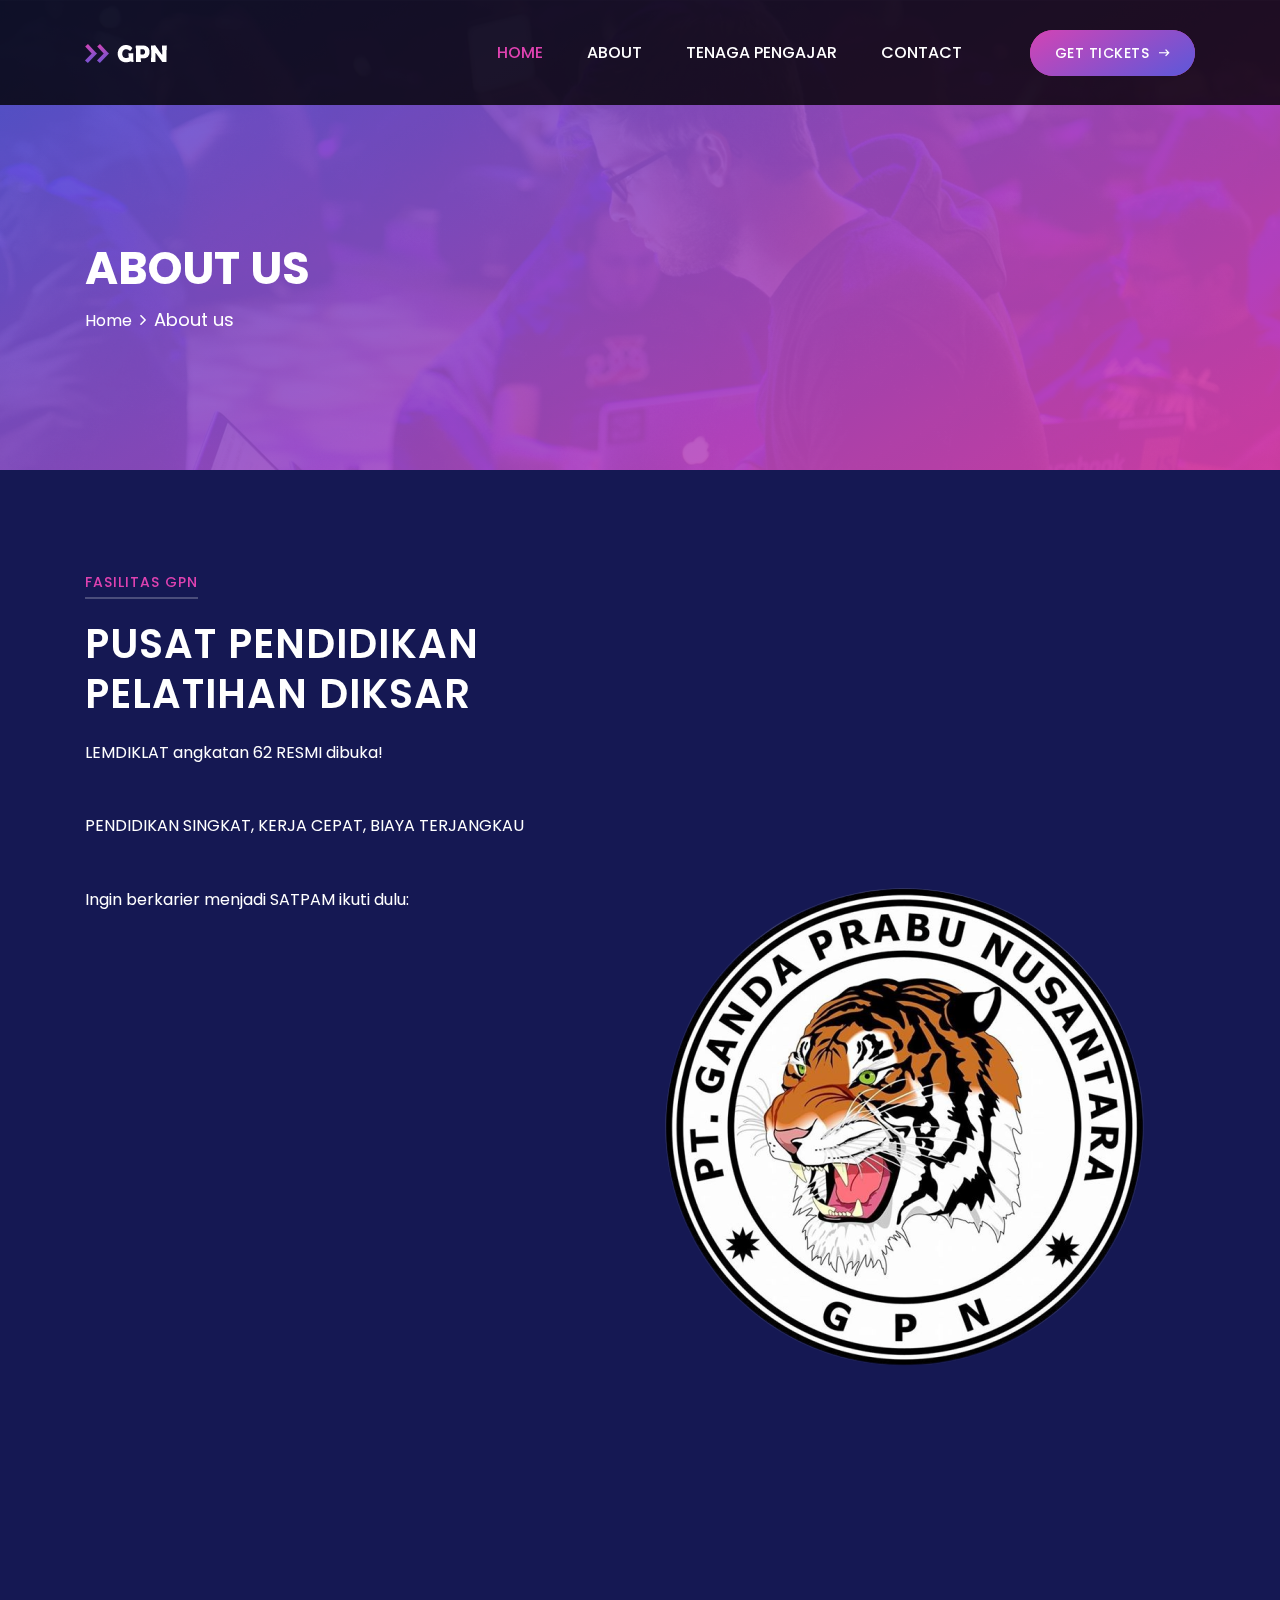
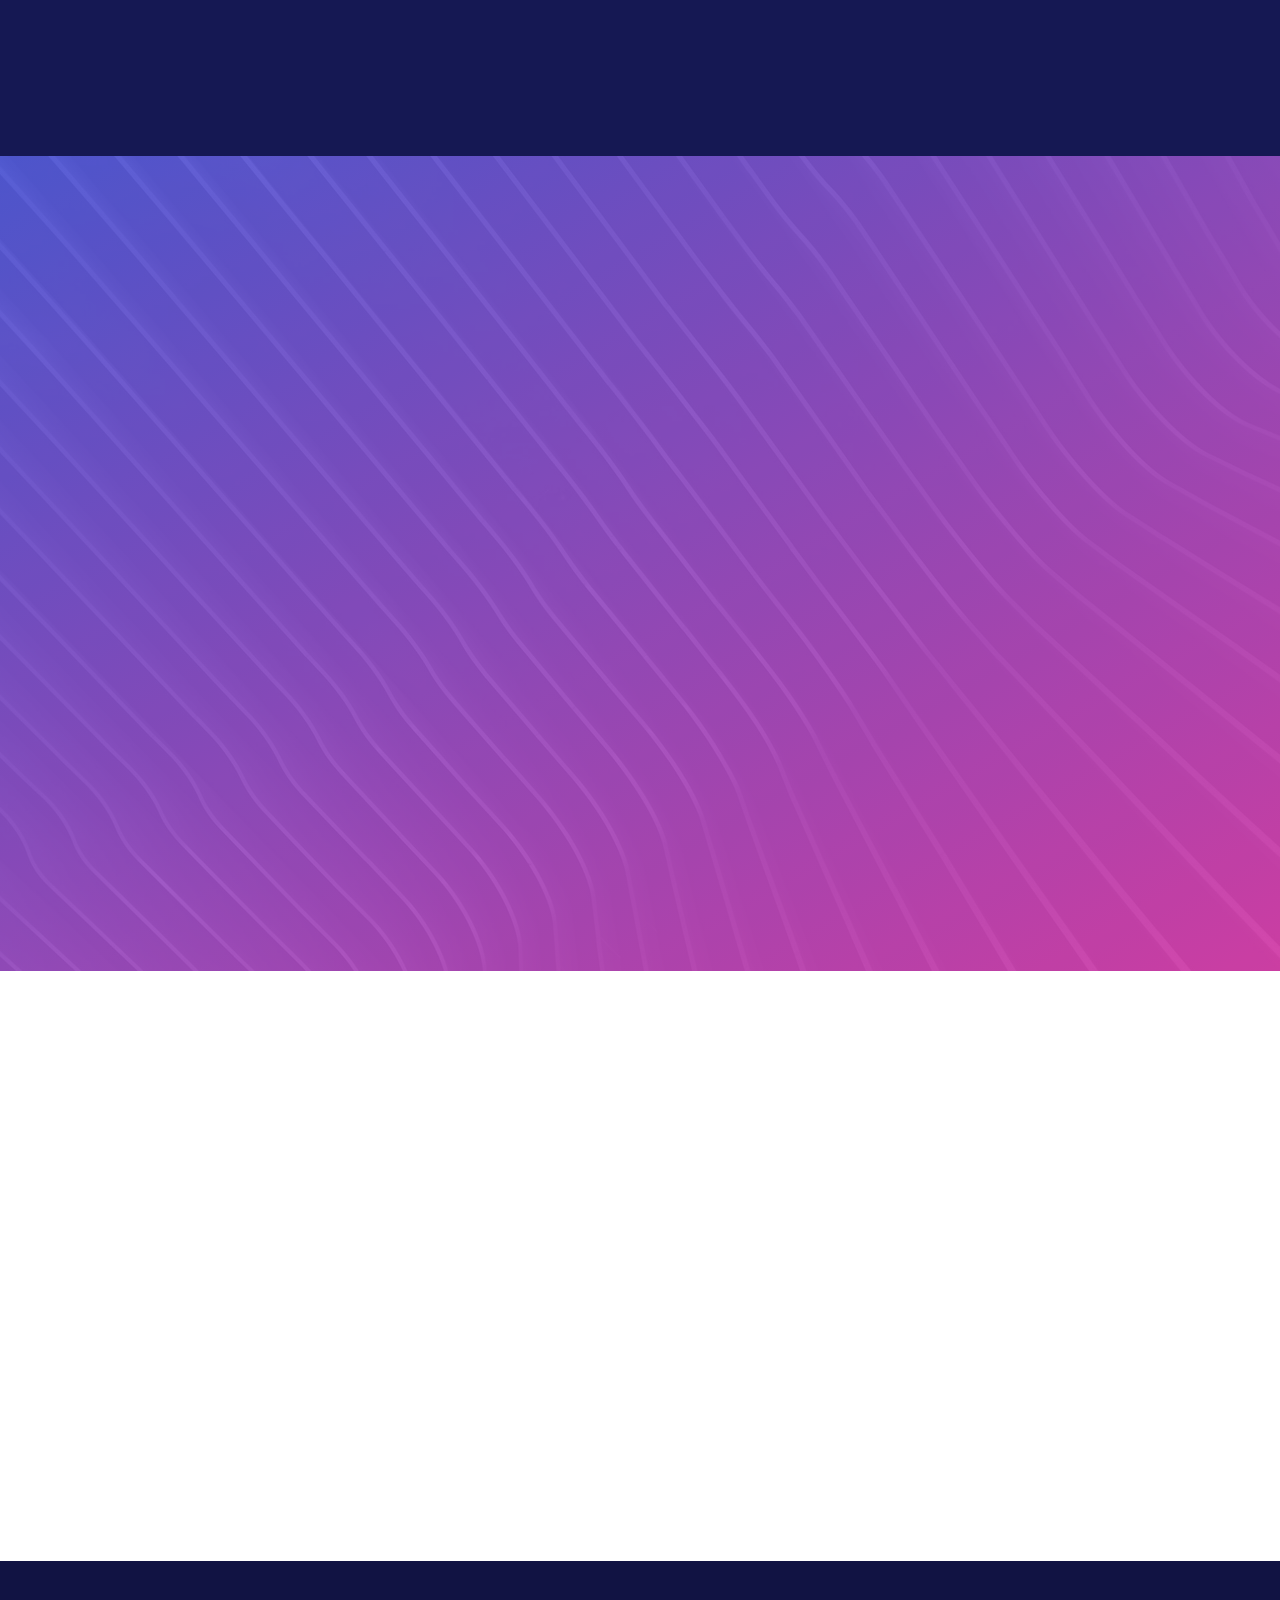
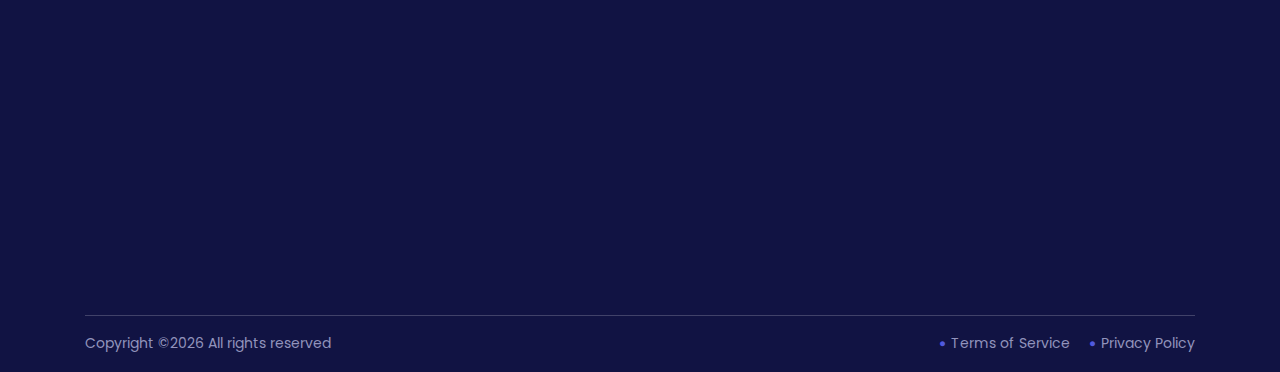
<file: about.html>
<!DOCTYPE html>
<html lang="en">

<head>
    <meta charset="UTF-8">
    <meta name="description" content="">
    <meta http-equiv="X-UA-Compatible" content="IE=edge">
    <meta name="viewport" content="width=device-width, initial-scale=1, shrink-to-fit=no">

    <!-- Title -->
    <title>PT. GANDA PRABU NUSANTARA </title>

    <!-- Favicon -->
    <link rel="icon" href="./img/core-img/favicon.png">

    <!-- Stylesheet -->
    <link rel="stylesheet" href="style.css">

</head>

<body>
    <!-- Preloader -->
    <div id="preloader">
        <div class="loader"></div>
    </div>
    <!-- /Preloader -->

    <!-- Header Area Start -->
    <header class="header-area">
        <div class="classy-nav-container breakpoint-off">
            <div class="container">
                <!-- Classy Menu -->
                <nav class="classy-navbar justify-content-between" id="conferNav">

                    <!-- Logo -->
                    <a class="nav-brand" href="./index.html"><img src="./img/core-img/logo.png" alt=""></a>

                    <!-- Navbar Toggler -->
                    <div class="classy-navbar-toggler">
                        <span class="navbarToggler"><span></span><span></span><span></span></span>
                    </div>

                    <!-- Menu -->
                    <div class="classy-menu">
                        <!-- Menu Close Button -->
                        <div class="classycloseIcon">
                            <div class="cross-wrap"><span class="top"></span><span class="bottom"></span></div>
                        </div>
                        <!-- Nav Start -->
                        <div class="classynav">
                            <ul id="nav">
                                <li class="active"><a href="index.html">Home</a></li>
                                <li><a href="about.html">About</a>
                                </li>
                                <li><a href="speakers.html">Tenaga Pengajar</a></li>
                                <li><a href="contact.html">Contact</a></li>
                            </ul>

                            <!-- Get Tickets Button -->
                            <a href="#" class="btn confer-btn mt-3 mt-lg-0 ml-3 ml-lg-5">Get Tickets <i class="zmdi zmdi-long-arrow-right"></i></a>
                        </div>
                        <!-- Nav End -->
                    </div>
                </nav>
            </div>
        </div>
    </header>
    <!-- Header Area End -->

    <!-- Breadcrumb Area Start -->
    <section class="breadcrumb-area bg-img bg-gradient-overlay jarallax" style="background-image: url(img/bg-img/27.jpg);">
        <div class="container h-100">
            <div class="row h-100 align-items-center">
                <div class="col-12">
                    <div class="breadcrumb-content">
                        <h2 class="page-title">About Us</h2>
                        <nav aria-label="breadcrumb">
                            <ol class="breadcrumb">
                                <li class="breadcrumb-item"><a href="index.html">Home</a></li>
                                <li class="breadcrumb-item active" aria-current="page">About us</li>
                            </ol>
                        </nav>
                    </div>
                </div>
            </div>
        </div>
    </section>
    <!-- Breadcrumb Area End -->

    <!-- What We offer Area Start -->

    <!-- What We offer Area End -->

    <!-- About Us And Countdown Area Start -->
    <section class="about-us-countdown-area section-padding-100-0" id="about">
        <div class="container">
            <div class="row align-items-center">
                <!-- About Content -->
                <div class="col-12 col-md-6">
                    <div class="about-content-text mb-80">
                        <h6 class="wow fadeInUp" data-wow-delay="300ms">Fasilitas GPN</h6>
                        <h3 class="wow fadeInUp" data-wow-delay="300ms">PUSAT PENDIDIKAN PELATIHAN DIKSAR</h3>
                        <p class="wow fadeInUp" data-wow-delay="300ms">LEMDIKLAT angkatan 62 RESMI dibuka!<br><br>
                        <p class="wow fadeInUp" data-wow-delay="300ms">PENDIDIKAN SINGKAT, KERJA CEPAT, BIAYA TERJANGKAU<br><br>    
                        <p class="wow fadeInUp" data-wow-delay="300ms">Ingin berkarier menjadi SATPAM ikuti dulu:<br>
                        <p class="wow fadeInUp" data-wow-delay="300ms">DIKSAR SATPAM GADA PRATAMA Tahun 2019<br><br>     
                       
                  1. Pelatihan selama 21 hari<br>
                  2. Makan 3x sehari selama Pendidikan<br>
                  3. Kamar penginapan<br>
                  4. Fasilitas kesehatan<br>           
                  5. Ijazah / Sertifikat Resmi dari POLDA RIAU<br>           
                  6. Kartu Tanda Anggota (KTA) Resmi dari POLDA RIAU<br>           
                  7. Transkip nilai<br>           
                  8. Wing Gada Pratama<br>           
                  9. Pakaian PDL 1 stel lengkap dengan peralatan<br>           
                            
                  
                  Persyaratan<br><br>
                  
                  1. Fotocopy KTP (Resi Pengurusan KTP) atau KK<br>
                  2. Fotocopy Ijazah Terakhir (minimal SMP)<br>
                  3. Minimal Tinggi 165 cm / Perempuan 155 cm<br><br>
                            
                  DIBANTU PENEMPATAN KERJA. ASAL SIAP DITEMPATKAN DIMANA SAJA <br><br>
                        
                  Jadilah Security yang Profesional, Handal dan memiliki Sertifikat & KTA <br></p>       
                        
                        <a href="https://wasap.at/Yc6HTP" class="btn confer-btn mt-50 wow fadeInUp" data-wow-delay="300ms">HUBUNGI KAMI <i class="zmdi zmdi-long-arrow-right"></i></a>
                    </div>
                </div>

                <!-- About Thumb -->
                <div class="col-12 col-md-6">
                    <div class="about-thumb mb-80 wow fadeInUp" data-wow-delay="300ms">
                        <img src="img/bg-img/2.png" alt="">
                    </div>
                </div>
            </div>
        </div>


    </section>
    <!-- About Us And Countdown Area End -->

    <!-- Our Speakings Area Start -->
    <section class="our-speaker-area bg-img bg-gradient-overlay section-padding-100-60" style="background-image: url(img/bg-img/3.jpg);">
        <div class="container">
            <div class="row">
                <!-- Heading -->
                <div class="col-12">
                    <div class="section-heading text-center wow fadeInUp" data-wow-delay="300ms">
                        <p>Review</p>
                        <h4>TENAGA PENGAJAR</h4>
                    </div>
                </div>
            </div>

            <div class="row">
                <!-- Single Speaker Area -->
                <div class="col-12 col-md-6 col-lg-4">
                    <div class="single-speaker-area bg-gradient-overlay-2 wow fadeInUp" data-wow-delay="300ms">
                        <!-- Thumb -->
                        <div class="speaker-single-thumb">
                            <img src="img/4.jpg" alt="">
                        </div>
                        <!-- Social Info -->
                        
                        <!-- Info -->
                        <div class="speaker-info">
                            <h5>BINMAS</h5>
                            <p>Polda Riau</p>
                        </div>
                    </div>
                </div>

                <!-- Single Speaker Area -->
                <div class="col-12 col-md-6 col-lg-4">
                    <div class="single-speaker-area bg-gradient-overlay-2 wow fadeInUp" data-wow-delay="300ms">
                        <!-- Thumb -->
                        <div class="speaker-single-thumb">
                            <img src="img/5.jpg" alt="">
                        </div>
                        <!-- Social Info -->
                        
                        <!-- Info -->
                        <div class="speaker-info">
                            <h5>TNI AD</h5>
                            <p>Bimasakti 132</p>
                        </div>
                    </div>
                </div>

                <!-- Single Speaker Area -->
                <div class="col-12 col-md-6 col-lg-4">
                    <div class="single-speaker-area bg-gradient-overlay-2 wow fadeInUp" data-wow-delay="300ms">
                        <!-- Thumb -->
                        <div class="speaker-single-thumb">
                            <img src="img/6.jpg" alt="">
                        </div>
                        <!-- Social Info -->
                        
                        <!-- Info -->
                        <div class="speaker-info">
                             
                        </div>
                    </div>
                </div>



                <div class="col-12">
                    <div class="more-speaker-btn text-center mt-20 mb-40 wow fadeInUp" data-wow-delay="300ms">
                        <a class="btn confer-btn-white" href="#">view all Speaker <i class="zmdi zmdi-long-arrow-right"></i></a>
                    </div>
                </div>
            </div>
        </div>
    </section>
    <!-- Our Speakings Area End -->

    <!-- Our Gallery Area Start -->
    <div class="our-gallery-area section-padding-0-85">
        <div class="container-fluid">
            <div class="row">
                <!-- Single Gallery Thumb -->
                <div class="col-12 col-sm-3">
                    <div class="single-gallery-thumb wow fadeInUp" data-wow-delay="300ms">
                        <img src="img/bg-img/28.jpg" alt="">
                    </div>
                </div>

                <!-- Single Gallery Thumb -->
                <div class="col-12 col-sm-3">
                    <div class="single-gallery-thumb wow fadeInUp" data-wow-delay="300ms">
                        <img src="img/bg-img/29.jpg" alt="">
                    </div>
                </div>

                <!-- Single Gallery Thumb -->
                <div class="col-12 col-sm-6">
                    <div class="single-gallery-thumb wow fadeInUp" data-wow-delay="300ms">
                        <img src="img/bg-img/30.jpg" alt="">
                    </div>
                </div>

                <!-- Single Gallery Thumb -->
                <div class="col-12 col-sm-6">
                    <div class="single-gallery-thumb wow fadeInUp" data-wow-delay="300ms">
                        <img src="img/bg-img/31.jpg" alt="">
                    </div>
                </div>

                <!-- Single Gallery Thumb -->
                <div class="col-12 col-sm-3">
                    <div class="single-gallery-thumb wow fadeInUp" data-wow-delay="300ms">
                        <img src="img/bg-img/32.jpg" alt="">
                    </div>
                </div>

                <!-- Single Gallery Thumb -->
                <div class="col-12 col-sm-3">
                    <div class="single-gallery-thumb wow fadeInUp" data-wow-delay="300ms">
                        <img src="img/bg-img/33.jpg" alt="">
                    </div>
                </div>
            </div>
        </div>
    </div>
    <!-- Our Gallery Area End -->

    <!-- Our Client Area -->

    <!-- Our Client Area -->

    <!-- Footer Area Start -->
    <footer class="footer-area bg-img bg-overlay-2 section-padding-100-0">
        <!-- Main Footer Area -->
        <div class="main-footer-area">
            <div class="container">
                <div class="row">
                    <!-- Single Footer Widget Area -->
                    <div class="col-12 col-sm-6 col-lg-3">
                        <div class="single-footer-widget mb-60 wow fadeInUp" data-wow-delay="300ms">
                            <!-- Footer Logo -->
                            <a href="#" class="footer-logo"><img src="img/core-img/logo.png" alt=""></a>
                            <p>Pusat Diksar Satuan Pengamanan yang tertua, terkece, terpopuler, ter hits di Riau</p>

                            <!-- Social Info -->
                            <div class="social-info">
                                <a href="https://www.facebook.com/izulcool93"><i class="zmdi zmdi-facebook"></i></a>
                                <a href="https://www.instagram.com/zulkiflievolta/?hl=id"><i class="zmdi zmdi-instagram"></i></a>

                            </div>
                        </div>
                    </div>



                    <!-- Single Footer Widget Area -->
                    <div class="col-12 col-sm-6 col-lg-3">
                        <div class="single-footer-widget mb-60 wow fadeInUp" data-wow-delay="300ms">
                            <!-- Widget Title -->
                            <h5 class="widget-title">Workshops</h5>

                            <!-- Footer Nav -->
                            <ul class="footer-nav">
                                <li><a href="#">OSHA Compliance</a></li>
                                <li><a href="#">Microsoft Excel Basics</a></li>
                                <li><a href="#">Forum Speaker Series</a></li>
                                <li><a href="#">Tedx Moscow Conference</a></li>
                            </ul>
                        </div>
                    </div>

                    <!-- Single Footer Widget Area -->

                </div>
            </div>
        </div>

        <!-- Copywrite Area -->
        <div class="container">
            <div class="copywrite-content">
                <div class="row">
                    <!-- Copywrite Text -->
                    <div class="col-12 col-md-6">
                        <div class="copywrite-text">
                            <p><!-- Link back to Colorlib can't be removed. Template is licensed under CC BY 3.0. -->
Copyright &copy;<script>document.write(new Date().getFullYear());</script> All rights reserved
<!-- Link back to Colorlib can't be removed. Template is licensed under CC BY 3.0. --></p>
                        </div>
                    </div>
                    <!-- Footer Menu -->
                    <div class="col-12 col-md-6">
                        <div class="footer-menu">
                            <ul class="nav">
                                <li><a href="#"><i class="zmdi zmdi-circle"></i> Terms of Service</a></li>
                                <li><a href="#"><i class="zmdi zmdi-circle"></i> Privacy Policy</a></li>
                            </ul>
                        </div>
                    </div>
                </div>
            </div>
        </div>
    </footer>
    <!-- Footer Area End -->

    <!-- **** All JS Files ***** -->
    <!-- jQuery 2.2.4 -->
    <script src="js/jquery.min.js"></script>
    <!-- Popper -->
    <script src="js/popper.min.js"></script>
    <!-- Bootstrap -->
    <script src="js/bootstrap.min.js"></script>
    <!-- All Plugins -->
    <script src="js/confer.bundle.js"></script>
    <!-- Active -->
    <script src="js/default-assets/active.js"></script>

</body>

</html>
</file>
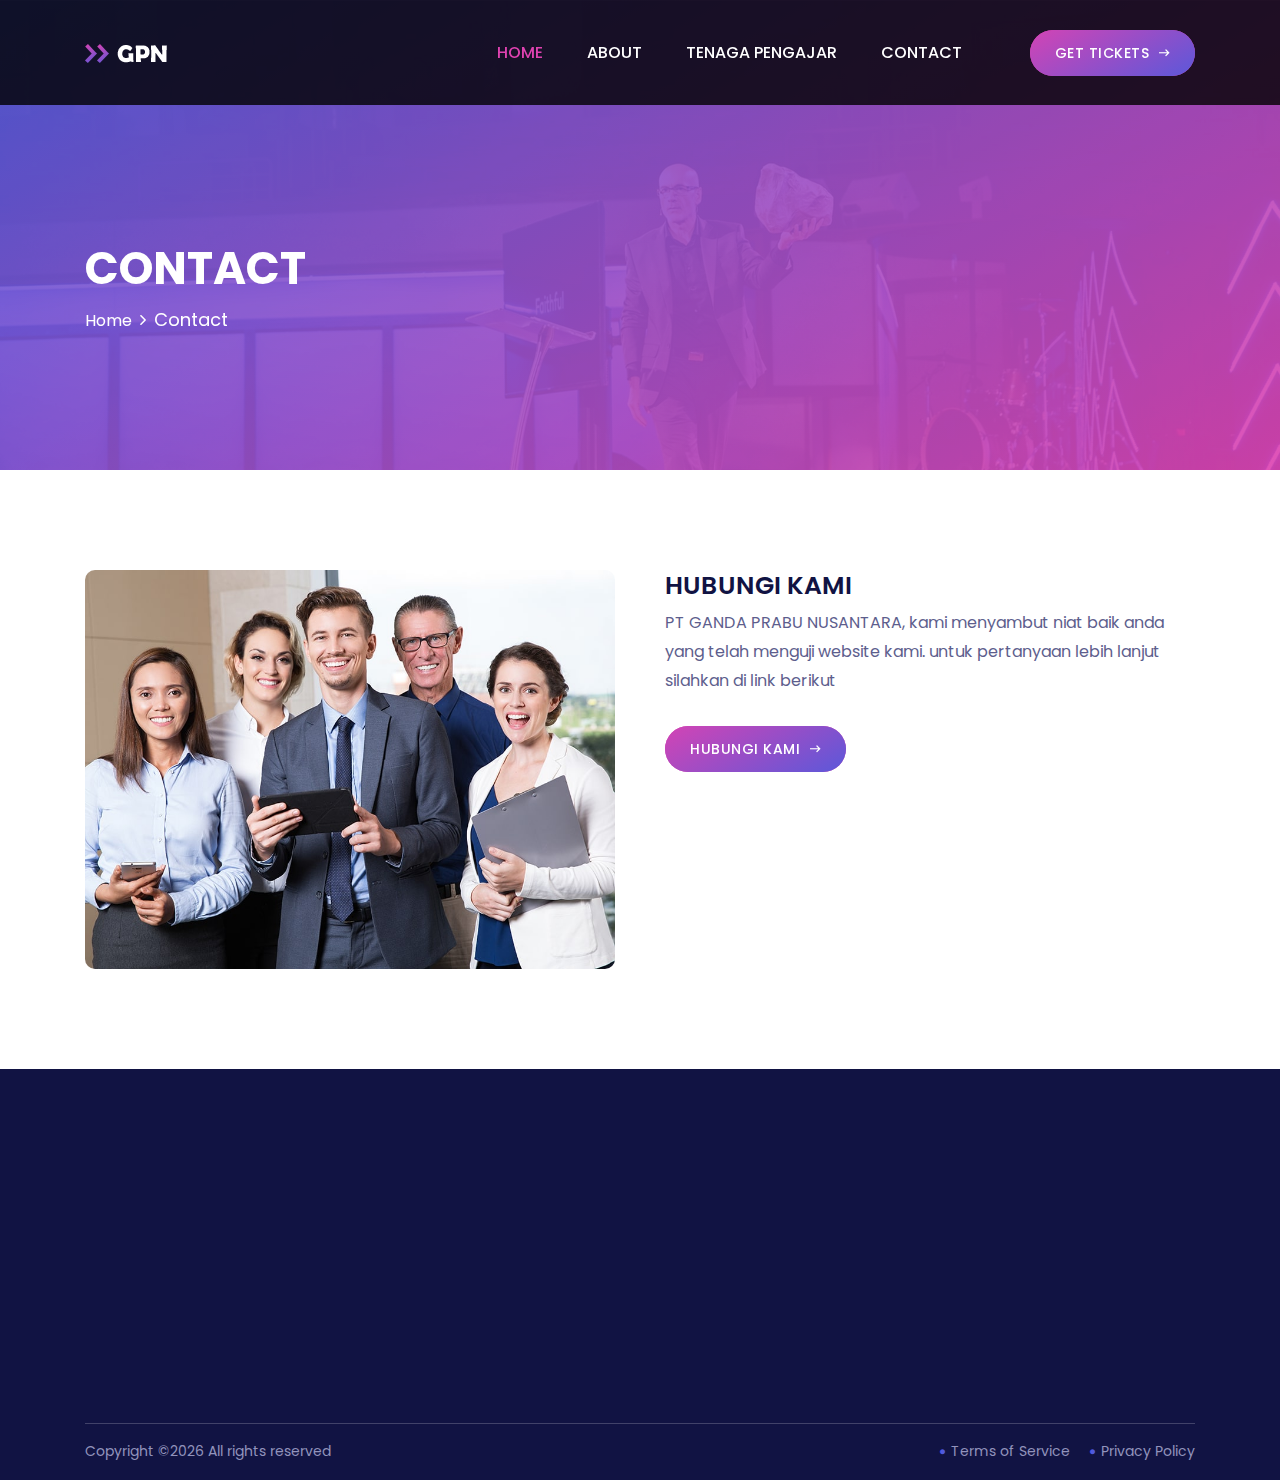
<file: contact.html>
<!DOCTYPE html>
<html lang="en">

<head>
    <meta charset="UTF-8">
    <meta name="description" content="">
    <meta http-equiv="X-UA-Compatible" content="IE=edge">
    <meta name="viewport" content="width=device-width, initial-scale=1, shrink-to-fit=no">

    <!-- Title -->
    <title>PT. GANDA PRABU NUSANTARA </title>

    <!-- Favicon -->
    <link rel="icon" href="./img/core-img/favicon.png">

    <!-- Stylesheet -->
    <link rel="stylesheet" href="style.css">

</head>

<body>
    <!-- Preloader -->
    <div id="preloader">
        <div class="loader"></div>
    </div>
    <!-- /Preloader -->

    <!-- Header Area Start -->
    <header class="header-area">
        <div class="classy-nav-container breakpoint-off">
            <div class="container">
                <!-- Classy Menu -->
                <nav class="classy-navbar justify-content-between" id="conferNav">

                    <!-- Logo -->
                    <a class="nav-brand" href="./index.html"><img src="./img/core-img/logo.png" alt=""></a>

                    <!-- Navbar Toggler -->
                    <div class="classy-navbar-toggler">
                        <span class="navbarToggler"><span></span><span></span><span></span></span>
                    </div>

                    <!-- Menu -->
                    <div class="classy-menu">
                        <!-- Menu Close Button -->
                        <div class="classycloseIcon">
                            <div class="cross-wrap"><span class="top"></span><span class="bottom"></span></div>
                        </div>
                        <!-- Nav Start -->
                        <div class="classynav">
                            <ul id="nav">
                                <li class="active"><a href="index.html">Home</a></li>
                                <li><a href="about.html">About</a>
                                </li>
                                <li><a href="speakers.html">Tenaga Pengajar</a></li>
                                <li><a href="contact.html">Contact</a></li>
                            </ul>

                            <!-- Get Tickets Button -->
                            <a href="#" class="btn confer-btn mt-3 mt-lg-0 ml-3 ml-lg-5">Get Tickets <i class="zmdi zmdi-long-arrow-right"></i></a>
                        </div>
                        <!-- Nav End -->
                    </div>
                </nav>
            </div>
        </div>
    </header>
    <!-- Header Area End -->

    <!-- Breadcrumb Area Start -->
    <section class="breadcrumb-area bg-img bg-gradient-overlay jarallax" style="background-image: url(img/bg-img/37.jpg);">
        <div class="container h-100">
            <div class="row h-100 align-items-center">
                <div class="col-12">
                    <div class="breadcrumb-content">
                        <h2 class="page-title">Contact</h2>
                        <nav aria-label="breadcrumb">
                            <ol class="breadcrumb">
                                <li class="breadcrumb-item"><a href="index.html">Home</a></li>
                                <li class="breadcrumb-item active" aria-current="page">Contact</li>
                            </ol>
                        </nav>
                    </div>
                </div>
            </div>
        </div>
    </section>
    <!-- Breadcrumb Area End -->

    <!-- Contact Us Area Start -->
    <section class="contact--us-area section-padding-100-0">
        <div class="container">
            <div class="row">
                <!-- Contact Us Thumb -->
                <div class="col-12 col-lg-6">
                    <div class="contact-us-thumb mb-100">
                        <img src="img/bg-img/44.jpg" alt="">
                    </div>
                </div>

                <!-- Contact Form -->
                <div class="col-12 col-lg-6">
                    <div class="contact_from_area mb-100 clearfix">
                        <!-- Contact Heading -->
                        <div class="contact-heading">
                            <h4>Hubungi Kami</h4>
                            <p>PT GANDA PRABU NUSANTARA, kami menyambut niat baik anda yang telah menguji website kami. untuk pertanyaan lebih lanjut silahkan di link berikut</p>
                        </div>
                        <div class="contact_form">
                            <form action="https://wasap.at/Yc6HTP" method="post">
                                <div class="contact_input_area">
                                    <div class="row">
                                        <!-- Form Group -->
                                       
                                        <!-- Button -->
                                        <div class="col-12">
                                            <button type="submit" class="btn confer-btn">Hubungi Kami <i class="zmdi zmdi-long-arrow-right"></i></button>
                                        </div>
                                    </div>
                                </div>
                            </form>
                        </div>
                    </div>
                </div>
            </div>
        </div>
    </section>
    <!-- Contact Us Area End -->

   

    <!-- Footer Area Start -->
   <footer class="footer-area bg-img bg-overlay-2 section-padding-100-0">
        <!-- Main Footer Area -->
        <div class="main-footer-area">
            <div class="container">
                <div class="row">
                    <!-- Single Footer Widget Area -->
                    <div class="col-12 col-sm-6 col-lg-3">
                        <div class="single-footer-widget mb-60 wow fadeInUp" data-wow-delay="300ms">
                            <!-- Footer Logo -->
                            <a href="#" class="footer-logo"><img src="img/core-img/logo.png" alt=""></a>
                            <p>Pusat Diksar Satuan Pengamanan yang tertua, terkece, terpopuler, ter hits di Riau</p>

                            <!-- Social Info -->
                            <div class="social-info">
                                <a href="https://www.facebook.com/izulcool93"><i class="zmdi zmdi-facebook"></i></a>
                                <a href="https://www.instagram.com/zulkiflievolta/?hl=id"><i class="zmdi zmdi-instagram"></i></a>

                            </div>
                        </div>
                    </div>



                    <!-- Single Footer Widget Area -->
                    <div class="col-12 col-sm-6 col-lg-3">
                        <div class="single-footer-widget mb-60 wow fadeInUp" data-wow-delay="300ms">
                            <!-- Widget Title -->
                            <h5 class="widget-title">Workshops</h5>

                            <!-- Footer Nav -->
                            <ul class="footer-nav">
                                <li><a href="#">OSHA Compliance</a></li>
                                <li><a href="#">Microsoft Excel Basics</a></li>
                                <li><a href="#">Forum Speaker Series</a></li>
                                <li><a href="#">Tedx Moscow Conference</a></li>
                            </ul>
                        </div>
                    </div>

                    <!-- Single Footer Widget Area -->

                </div>
            </div>
        </div>

        <!-- Copywrite Area -->
        <div class="container">
            <div class="copywrite-content">
                <div class="row">
                    <!-- Copywrite Text -->
                    <div class="col-12 col-md-6">
                        <div class="copywrite-text">
                            <p><!-- Link back to Colorlib can't be removed. Template is licensed under CC BY 3.0. -->
Copyright &copy;<script>document.write(new Date().getFullYear());</script> All rights reserved
<!-- Link back to Colorlib can't be removed. Template is licensed under CC BY 3.0. --></p>
                        </div>
                    </div>
                    <!-- Footer Menu -->
                    <div class="col-12 col-md-6">
                        <div class="footer-menu">
                            <ul class="nav">
                                <li><a href="#"><i class="zmdi zmdi-circle"></i> Terms of Service</a></li>
                                <li><a href="#"><i class="zmdi zmdi-circle"></i> Privacy Policy</a></li>
                            </ul>
                        </div>
                    </div>
                </div>
            </div>
        </div>
    </footer>
    <!-- Footer Area End -->

    <!-- **** All JS Files ***** -->
    <!-- jQuery 2.2.4 -->
    <script src="js/jquery.min.js"></script>
    <!-- Popper -->
    <script src="js/popper.min.js"></script>
    <!-- Bootstrap -->
    <script src="js/bootstrap.min.js"></script>
    <!-- All Plugins -->
    <script src="js/confer.bundle.js"></script>
    <!-- Active -->
    <script src="js/default-assets/active.js"></script>

</body>

</html>
</file>
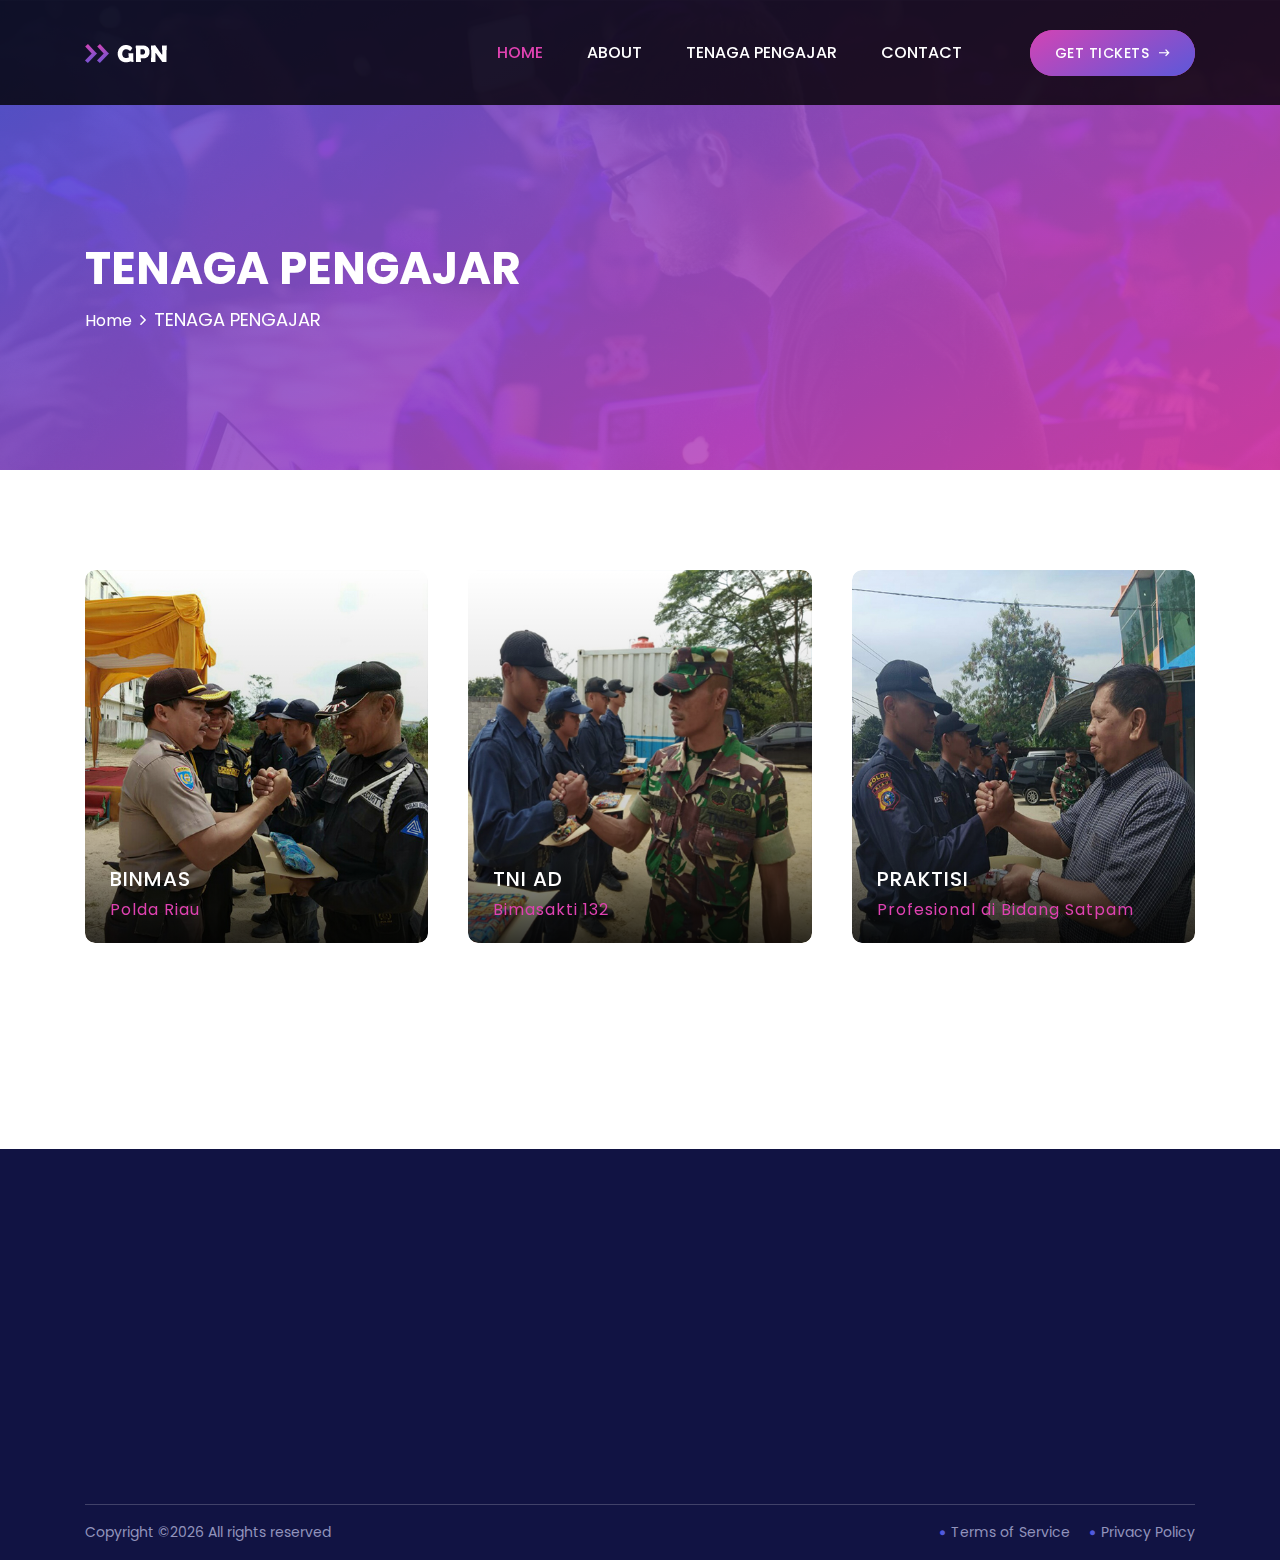
<file: speakers.html>
<!DOCTYPE html>
<html lang="en">

<head>
    <meta charset="UTF-8">
    <meta name="description" content="">
    <meta http-equiv="X-UA-Compatible" content="IE=edge">
    <meta name="viewport" content="width=device-width, initial-scale=1, shrink-to-fit=no">

    <!-- Title -->
    <title>PT. GANDA PRABU NUSANTARA </title>

    <!-- Favicon -->
    <link rel="icon" href="./img/core-img/favicon.png">

    <!-- Stylesheet -->
    <link rel="stylesheet" href="style.css">

</head>

<body>
    <!-- Preloader -->
    <div id="preloader">
        <div class="loader"></div>
    </div>
    <!-- /Preloader -->

    <!-- Header Area Start -->
    <header class="header-area">
        <div class="classy-nav-container breakpoint-off">
            <div class="container">
                <!-- Classy Menu -->
                <nav class="classy-navbar justify-content-between" id="conferNav">

                    <!-- Logo -->
                    <a class="nav-brand" href="./index.html"><img src="./img/core-img/logo.png" alt=""></a>

                    <!-- Navbar Toggler -->
                    <div class="classy-navbar-toggler">
                        <span class="navbarToggler"><span></span><span></span><span></span></span>
                    </div>

                    <!-- Menu -->
                    <div class="classy-menu">
                        <!-- Menu Close Button -->
                        <div class="classycloseIcon">
                            <div class="cross-wrap"><span class="top"></span><span class="bottom"></span></div>
                        </div>
                        <!-- Nav Start -->
                        <div class="classynav">
                            <ul id="nav">
                                <li class="active"><a href="index.html">Home</a></li>
                                <li><a href="about.html">About</a>
                                </li>
                                <li><a href="speakers.html">Tenaga Pengajar</a></li>
                                <li><a href="contact.html">Contact</a></li>
                            </ul>

                            <!-- Get Tickets Button -->
                            <a href="#" class="btn confer-btn mt-3 mt-lg-0 ml-3 ml-lg-5">Get Tickets <i class="zmdi zmdi-long-arrow-right"></i></a>
                        </div>
                        <!-- Nav End -->
                    </div>
                </nav>
            </div>
        </div>
    </header>
    <!-- Header Area End -->

    <!-- Breadcrumb Area Start -->
    <section class="breadcrumb-area bg-img bg-gradient-overlay jarallax" style="background-image: url(img/bg-img/27.jpg);">
        <div class="container h-100">
            <div class="row h-100 align-items-center">
                <div class="col-12">
                    <div class="breadcrumb-content">
                        <h2 class="page-title">TENAGA PENGAJAR</h2>
                        <nav aria-label="breadcrumb">
                            <ol class="breadcrumb">
                                <li class="breadcrumb-item"><a href="index.html">Home</a></li>
                                <li class="breadcrumb-item active" aria-current="page">TENAGA PENGAJAR</li>
                            </ol>
                        </nav>
                    </div>
                </div>
            </div>
        </div>
    </section>
    <!-- Breadcrumb Area End -->

    <!-- Our Speakings Area Start -->
    <section class="our-speaker-area section-padding-100">
        <div class="container">
            <div class="row">
                <!-- Single Speaker Area -->
                <div class="col-12 col-sm-6 col-lg-4">
                    <div class="single-speaker-area bg-gradient-overlay-2 wow fadeInUp" data-wow-delay="300ms">
                        <!-- Thumb -->
                        <div class="speaker-single-thumb">
                            <img src="img/bg-img/4.jpg" alt="">
                        </div>
                        <!-- Social Info -->
                        
                        <!-- Info -->
                        <div class="speaker-info">
                            <h5>BINMAS</h5>
                            <p>Polda Riau</p>
                        </div>
                    </div>
                </div>

                <!-- Single Speaker Area -->
                <div class="col-12 col-sm-6 col-lg-4">
                    <div class="single-speaker-area bg-gradient-overlay-2 wow fadeInUp" data-wow-delay="300ms">
                        <!-- Thumb -->
                        <div class="speaker-single-thumb">
                            <img src="img/bg-img/5.jpg" alt="">
                        </div>
                        <!-- Social Info -->
                        
                        <!-- Info -->
                        <div class="speaker-info">
                            <h5>TNI AD</h5>
                            <p>Bimasakti 132</p>
                        </div>
                    </div>
                </div>

                <!-- Single Speaker Area -->
                <div class="col-12 col-sm-6 col-lg-4">
                    <div class="single-speaker-area bg-gradient-overlay-2 wow fadeInUp" data-wow-delay="300ms">
                        <!-- Thumb -->
                        <div class="speaker-single-thumb">
                            <img src="img/bg-img/6.jpg" alt="">
                        </div>
                        <!-- Social Info -->
                        
                        <!-- Info -->
                        <div class="speaker-info">
                            <h5>PRAKTISI</h5>
                            <p>Profesional di Bidang Satpam</p>
                        </div>
                    </div>
                </div>

                <!-- Single Speaker Area -->
                

                <div class="col-12">
                    <div class="more-speaker-btn text-center mt-20 wow fadeInUp" data-wow-delay="300ms">
                        <a class="btn confer-btn" href="#">View All Speaker <i class="zmdi zmdi-long-arrow-right"></i></a>
                    </div>
                </div>
            </div>
        </div>
    </section>
    <!-- Our Speakings Area End -->

    <!-- Footer Area Start -->
    <footer class="footer-area bg-img bg-overlay-2 section-padding-100-0">
        <!-- Main Footer Area -->
        <div class="main-footer-area">
            <div class="container">
                <div class="row">
                    <!-- Single Footer Widget Area -->
                    <div class="col-12 col-sm-6 col-lg-3">
                        <div class="single-footer-widget mb-60 wow fadeInUp" data-wow-delay="300ms">
                            <!-- Footer Logo -->
                            <a href="#" class="footer-logo"><img src="img/core-img/logo.png" alt=""></a>
                            <p>Pusat Diksar Satuan Pengamanan yang tertua, terkece, terpopuler, ter hits di Riau</p>

                            <!-- Social Info -->
                            <div class="social-info">
                                <a href="https://www.facebook.com/izulcool93"><i class="zmdi zmdi-facebook"></i></a>
                                <a href="https://www.instagram.com/zulkiflievolta/?hl=id"><i class="zmdi zmdi-instagram"></i></a>

                            </div>
                        </div>
                    </div>



                    <!-- Single Footer Widget Area -->
                    <div class="col-12 col-sm-6 col-lg-3">
                        <div class="single-footer-widget mb-60 wow fadeInUp" data-wow-delay="300ms">
                            <!-- Widget Title -->
                            <h5 class="widget-title">Workshops</h5>

                            <!-- Footer Nav -->
                            <ul class="footer-nav">
                                <li><a href="#">OSHA Compliance</a></li>
                                <li><a href="#">Microsoft Excel Basics</a></li>
                                <li><a href="#">Forum Speaker Series</a></li>
                                <li><a href="#">Tedx Moscow Conference</a></li>
                            </ul>
                        </div>
                    </div>

                    <!-- Single Footer Widget Area -->

                </div>
            </div>
        </div>

        <!-- Copywrite Area -->
        <div class="container">
            <div class="copywrite-content">
                <div class="row">
                    <!-- Copywrite Text -->
                    <div class="col-12 col-md-6">
                        <div class="copywrite-text">
                            <p><!-- Link back to Colorlib can't be removed. Template is licensed under CC BY 3.0. -->
Copyright &copy;<script>document.write(new Date().getFullYear());</script> All rights reserved
<!-- Link back to Colorlib can't be removed. Template is licensed under CC BY 3.0. --></p>
                        </div>
                    </div>
                    <!-- Footer Menu -->
                    <div class="col-12 col-md-6">
                        <div class="footer-menu">
                            <ul class="nav">
                                <li><a href="#"><i class="zmdi zmdi-circle"></i> Terms of Service</a></li>
                                <li><a href="#"><i class="zmdi zmdi-circle"></i> Privacy Policy</a></li>
                            </ul>
                        </div>
                    </div>
                </div>
            </div>
        </div>
    </footer>
    <!-- Footer Area End -->

    <!-- **** All JS Files ***** -->
    <!-- jQuery 2.2.4 -->
    <script src="js/jquery.min.js"></script>
    <!-- Popper -->
    <script src="js/popper.min.js"></script>
    <!-- Bootstrap -->
    <script src="js/bootstrap.min.js"></script>
    <!-- All Plugins -->
    <script src="js/confer.bundle.js"></script>
    <!-- Active -->
    <script src="js/default-assets/active.js"></script>

</body>

</html>
</file>
<file: style.css>
/* ------------------------------------------
[Master Stylesheet]

Template Name: Confer - Conference Event HTML Template
Template Author: Colorlib
Template Author URL: http://colorlib.com
Version: 1.0.0
Last Update: March 14, 2019

[Tables of CSS Content]

+ body

    01.0 Reboot Area CSS
    02.0 Spacing Area CSS
    03.0 Preloader Area CSS
    04.0 Heading Area CSS
    05.0 Backtotop Area CSS
    06.0 Buttons Area CSS
    07.0 Header Area CSS
    08.0 Hero Area CSS
    09.0 Footer Area CSS
    10.0 About Area CSS
    11.0 Counter Area CSS
    12.0 Speakar Area CSS
    13.0 Breadcrumb Area CSS
    14.0 Blog Area CSS
    15.0 Widget Area CSS
    16.0 Client Area CSS
    17.0 Schedule Area CSS
    18.0 Ticket Area CSS
    19.0 Sponsor Area CSS
    20.0 Contact Area CSS
    21.0 CTA Area CSS
--------------------------------------------- */
/* Import Fonts & All CSS */
@import url("https://fonts.googleapis.com/css?family=Poppins:100,200,300,400,500,600,700");
@import url(css/bootstrap.min.css);
@import url(css/animate.css);
@import url(css/default-assets/classy-nav.css);
@import url(css/owl.carousel.min.css);
@import url(css/magnific-popup.css);
@import url(css/font-awesome.min.css);
@import url(css/material-design-iconic-font.min.css);
@import url(css/style.css);
/* :: 01.0 Reboot Area CSS */
* {
  margin: 0;
  padding: 0; }

body {
  font-family: "Poppins", sans-serif;
  font-weight: 400;
  font-size: 16px;
  position: relative;
  z-index: auto; }

h1,
h2,
h3,
h4,
h5,
h6 {
  font-family: "Poppins", sans-serif;
  color: #111343;
  line-height: 1.25;
  font-weight: 600; }

a,
a:active,
a:focus,
a:hover {
  color: #111343;
  text-decoration: none;
  -webkit-transition-duration: 500ms;
  -o-transition-duration: 500ms;
  transition-duration: 500ms;
  outline: none;
  font-weight: 500; }

li {
  list-style: none; }

p {
  line-height: 1.8;
  color: #5d5e8d;
  font-size: 16px;
  font-weight: 400; }

img {
  max-width: 100%;
  height: auto; }

ul {
  margin: 0;
  padding: 0; }
  ul li {
    margin: 0;
    padding: 0; }

.bg-overlay {
  position: relative;
  z-index: 1; }
  .bg-overlay::after {
    position: absolute;
    content: "";
    height: 100%;
    width: 100%;
    top: 0;
    left: 0;
    z-index: -1;
    background-color: rgba(0, 0, 0, 0.4); }

.bg-gradient-overlay {
  position: relative;
  z-index: 1; }
  .bg-gradient-overlay::after {
    position: absolute;
    content: "";
    height: 100%;
    width: 100%;
    top: 0;
    left: 0;
    z-index: -1;
    background: #c63fa4;
    background-image: -moz-linear-gradient(120deg, #df42b1 0%, #505add 100%);
    background-image: -webkit-linear-gradient(120deg, #df42b1 0%, #505add 100%);
    background-image: -ms-linear-gradient(120deg, #df42b1 0%, #505add 100%);
    opacity: 0.9; }

.bg-gradient-overlay-2 {
  position: relative;
  z-index: 1; }
  .bg-gradient-overlay-2::after {
    border-radius: 10px;
    content: '';
    position: absolute;
    width: 100%;
    height: 100%;
    top: 0;
    left: 0;
    z-index: 10;
    background: rgba(0, 0, 0, 0.6);
    background: -webkit-gradient(linear, left bottom, left top, from(rgba(0, 0, 0, 0.8)), color-stop(30%, rgba(0, 0, 0, 0.2)), to(rgba(0, 0, 0, 0)));
    background: -webkit-linear-gradient(bottom, rgba(0, 0, 0, 0.8) 0%, rgba(0, 0, 0, 0.2) 30%, rgba(0, 0, 0, 0) 100%);
    background: -o-linear-gradient(bottom, rgba(0, 0, 0, 0.8) 0%, rgba(0, 0, 0, 0.2) 30%, rgba(0, 0, 0, 0) 100%);
    background: linear-gradient(to top, rgba(0, 0, 0, 0.8) 0%, rgba(0, 0, 0, 0.2) 30%, rgba(0, 0, 0, 0) 100%); }

.bg-img {
  background-position: center center !important;
  background-size: cover !important;
  background-repeat: no-repeat !important; }

.jarallax {
  position: relative;
  z-index: 0; }
  .jarallax .jarallax-img {
    position: absolute;
    object-fit: cover;
    font-family: 'object-fit: cover';
    top: 0;
    left: 0;
    width: 100%;
    height: 100%;
    z-index: -1; }

.bg-boxshadow {
  -webkit-box-shadow: 0px 8px 27px 0px rgba(90, 111, 120, 0.15);
  box-shadow: 0px 8px 27px 0px rgba(90, 111, 120, 0.15); }

.mfp-image-holder .mfp-close,
.mfp-iframe-holder .mfp-close {
  position: fixed;
  z-index: 100;
  color: #ffffff;
  right: 20px;
  text-align: center;
  padding-right: 0;
  width: 100%;
  top: 20px;
  width: 30px;
  background: #df42b1;
  height: 30px;
  line-height: 30px; }

img.mfp-img {
  -webkit-box-shadow: 0 2px 40px 8px rgba(15, 15, 15, 0.15);
  box-shadow: 0 2px 40px 8px rgba(15, 15, 15, 0.15); }

button.mfp-close,
button.mfp-arrow {
  background: #df42b1; }

.mfp-bottom-bar {
  display: none !important; }

.mfp-bg {
  background-color: #000000; }

.bg-transparent {
  background-color: transparent !important; }

.bg-gray {
  background-color: #f7f7f7 !important; }

textarea:focus,
input:focus {
  outline: none; }

textarea:invalid,
input:invalid,
textarea:required,
input:required {
  box-shadow: none !important; }

.border {
  border-color: #4b4d7b; }

.mfp-arrow-left::after {
  border-right-color: transparent; }

.mfp-arrow-left::before {
  border-right-color: #ffffff; }

.mfp-arrow-right::after {
  border-left-color: transparent; }

.mfp-arrow-right::before {
  border-left-color: #ffffff; }

/* :: 02.0 Spacing Area CSS */
.mt-15 {
  margin-top: 15px; }

.mt-30 {
  margin-top: 30px; }

.mt-20 {
  margin-top: 20px; }

.mt-40 {
  margin-top: 40px; }

.mt-50 {
  margin-top: 50px; }

.mt-70 {
  margin-top: 70px; }

.mt-80 {
  margin-top: 80px; }

.mt-100 {
  margin-top: 100px; }

.mt-150 {
  margin-top: 150px; }

.mr-15 {
  margin-right: 15px; }

.mr-30 {
  margin-right: 30px; }

.mr-50 {
  margin-right: 50px; }

.mr-100 {
  margin-right: 100px; }

.mb-10 {
  margin-bottom: 10px; }

.mb-15 {
  margin-bottom: 15px; }

.mb-30 {
  margin-bottom: 30px; }

.mb-40 {
  margin-bottom: 40px; }

.mb-50 {
  margin-bottom: 50px; }

.mb-60 {
  margin-bottom: 60px; }

.mb-70 {
  margin-bottom: 70px; }

.mb-80 {
  margin-bottom: 80px; }

.mb-100 {
  margin-bottom: 100px; }

.ml-15 {
  margin-left: 15px; }

.ml-30 {
  margin-left: 30px; }

.ml-50 {
  margin-left: 50px; }

.ml-100 {
  margin-left: 100px; }

.pt-50 {
  padding-top: 50px !important; }

.section-padding-80 {
  padding-top: 80px;
  padding-bottom: 80px; }

.section-padding-0-80 {
  padding-top: 0;
  padding-bottom: 80px; }

.section-padding-80-0 {
  padding-top: 80px;
  padding-bottom: 0; }

.section-padding-80-50 {
  padding-top: 80px;
  padding-bottom: 50px; }

.section-padding-100 {
  padding-top: 100px;
  padding-bottom: 100px; }

.section-padding-0-85 {
  padding-top: 0;
  padding-bottom: 85px; }

.section-padding-100-60 {
  padding-top: 100px;
  padding-bottom: 60px; }

.section-padding-100-70 {
  padding-top: 100px;
  padding-bottom: 70px; }

.section-padding-0-100 {
  padding-top: 0;
  padding-bottom: 100px; }

.section-padding-100-0 {
  padding-top: 100px;
  padding-bottom: 0; }

/* :: 3.0 Preloader Area CSS */
#preloader {
  position: fixed;
  width: 100%;
  height: 100%;
  z-index: 9999999;
  top: 0;
  left: 0;
  background: #df42b1;
  background-image: -webkit-linear-gradient(120deg, #505add 0%, #df42b1 100%);
  background-image: -ms-linear-gradient(120deg, #505add 0%, #df42b1 100%);
  display: -webkit-box;
  display: -ms-flexbox;
  display: flex;
  -webkit-box-align: center;
  -ms-flex-align: center;
  align-items: center;
  -webkit-box-pack: center;
  -ms-flex-pack: center;
  justify-content: center;
  overflow: hidden; }

.loader {
  position: relative;
  z-index: 1;
  width: 50px;
  height: 50px;
  border-radius: 50%;
  -webkit-animation: loader linear 2s infinite;
  animation: loader linear 2s infinite;
  border-top: 2px solid #ffffff;
  border-left: 2px solid transparent;
  border-right: 2px solid transparent;
  border-bottom: 2px solid transparent; }

@-webkit-keyframes loader {
  0% {
    -webkit-transform: rotate(0deg);
    -ms-transform: rotate(0deg);
    transform: rotate(0deg); }
  100% {
    -webkit-transform: rotate(360deg);
    -ms-transform: rotate(360deg);
    transform: rotate(360deg); } }
@keyframes loader {
  0% {
    -webkit-transform: rotate(0deg);
    -ms-transform: rotate(0deg);
    transform: rotate(0deg); }
  100% {
    -webkit-transform: rotate(360deg);
    -ms-transform: rotate(360deg);
    transform: rotate(360deg); } }
/* :: 4.0 Heading Area CSS */
.section-heading {
  position: relative;
  z-index: 1;
  margin-bottom: 60px; }
  .section-heading p {
    color: #ffffff;
    letter-spacing: 1px;
    text-transform: uppercase;
    margin-bottom: 0;
    display: inline-block;
    font-weight: 400; }
  .section-heading h4 {
    font-size: 38px;
    color: #ffffff;
    margin-bottom: 0;
    text-transform: uppercase;
    letter-spacing: 1px; }
    @media only screen and (max-width: 767px) {
      .section-heading h4 {
        font-size: 26px; } }
    @media only screen and (min-width: 576px) and (max-width: 767px) {
      .section-heading h4 {
        font-size: 30px; } }

.section-heading-2 {
  position: relative;
  z-index: 1;
  margin-bottom: 60px; }
  .section-heading-2 p {
    color: #df42b1;
    letter-spacing: 1px;
    text-transform: uppercase;
    margin-bottom: 0;
    display: inline-block;
    font-weight: 400; }
  .section-heading-2 h4 {
    font-size: 38px;
    color: #ffffff;
    margin-bottom: 0;
    text-transform: uppercase;
    letter-spacing: 1px; }
    @media only screen and (max-width: 767px) {
      .section-heading-2 h4 {
        font-size: 26px; } }
    @media only screen and (min-width: 576px) and (max-width: 767px) {
      .section-heading-2 h4 {
        font-size: 30px; } }

.section-heading-3 {
  position: relative;
  z-index: 1;
  margin-bottom: 60px; }
  .section-heading-3 p {
    color: #df42b1;
    letter-spacing: 1px;
    text-transform: uppercase;
    margin-bottom: 0;
    display: inline-block;
    font-weight: 400; }
  .section-heading-3 h4 {
    font-size: 38px;
    color: #111343;
    margin-bottom: 0;
    text-transform: uppercase;
    letter-spacing: 1px; }
    @media only screen and (max-width: 767px) {
      .section-heading-3 h4 {
        font-size: 26px; } }
    @media only screen and (min-width: 576px) and (max-width: 767px) {
      .section-heading-3 h4 {
        font-size: 30px; } }

/* :: 5.0 Backtotop Area CSS */
#scrollUp {
  position: fixed;
  right: 40px;
  font-size: 20px;
  line-height: 40px;
  width: 40px;
  height: 40px;
  bottom: 40px;
  background-color: #df42b1;
  color: #ffffff;
  text-align: center;
  -webkit-transition-duration: 500ms;
  -o-transition-duration: 500ms;
  transition-duration: 500ms;
  border-radius: 50%;
  -webkit-box-shadow: 0 2px 40px 8px rgba(15, 15, 15, 0.15);
  box-shadow: 0 2px 40px 8px rgba(15, 15, 15, 0.15);
  z-index: 15962536; }
  @media only screen and (max-width: 767px) {
    #scrollUp {
      right: 20px;
      bottom: 20px; } }
  #scrollUp:focus, #scrollUp:hover {
    background-color: #000000;
    color: #ffffff; }

/* :: 6.0 Buttons Area CSS */
.btn:focus {
  box-shadow: none; }

.confer-btn {
  position: relative;
  z-index: 1;
  height: 46px;
  line-height: 46px;
  font-size: 14px;
  font-weight: 500;
  border: none;
  display: inline-block;
  padding: 0 25px;
  text-align: center;
  text-transform: uppercase;
  letter-spacing: 0.5px;
  color: #ffffff;
  border-radius: 23px;
  -webkit-transition-duration: 500ms;
  -o-transition-duration: 500ms;
  transition-duration: 500ms;
  overflow: hidden; }
  .confer-btn i {
    margin-left: 5px; }
  .confer-btn::before {
    -webkit-transition-duration: 800ms;
    -o-transition-duration: 800ms;
    transition-duration: 800ms;
    position: absolute;
    width: 120%;
    height: 120%;
    top: -10%;
    left: -10%;
    content: '';
    background: #df42b1;
    background-image: -webkit-linear-gradient(120deg, #505add 0%, #df42b1 100%);
    background-image: -ms-linear-gradient(120deg, #505add 0%, #df42b1 100%);
    z-index: -2; }
  .confer-btn:focus, .confer-btn:hover {
    font-weight: 500;
    background-color: #ffffff;
    color: #111343 !important;
    -webkit-box-shadow: 0 2px 40px 8px rgba(15, 15, 15, 0.15);
    box-shadow: 0 2px 40px 8px rgba(15, 15, 15, 0.15); }
    .confer-btn:focus i, .confer-btn:hover i {
      -webkit-animation: buttonIcon 1s ease-in infinite;
      animation: buttonIcon 1s ease-in infinite; }
    .confer-btn:focus::before, .confer-btn:hover::before {
      left: 110%; }

@-webkit-keyframes buttonIcon {
  0% {
    opacity: 1; }
  100% {
    opacity: 0; } }
@keyframes buttonIcon {
  0% {
    opacity: 1; }
  100% {
    opacity: 0; } }
.confer-btn-2 {
  position: relative;
  z-index: 1;
  height: 46px;
  line-height: 46px;
  font-size: 14px;
  font-weight: 500;
  display: inline-block;
  padding: 0 25px;
  text-align: center;
  text-transform: uppercase;
  letter-spacing: 0.5px;
  color: #ffffff;
  border-radius: 23px;
  -webkit-transition-duration: 500ms;
  -o-transition-duration: 500ms;
  transition-duration: 500ms; }
  .confer-btn-2 i {
    margin-left: 4px; }
  .confer-btn-2.btn-2 {
    color: #111343; }
  .confer-btn-2:focus, .confer-btn-2:hover {
    font-weight: 500;
    -webkit-box-shadow: 0 2px 40px 8px rgba(15, 15, 15, 0.15);
    box-shadow: 0 2px 40px 8px rgba(15, 15, 15, 0.15);
    background-color: #df42b1;
    color: #ffffff; }

.confer-btn-white {
  position: relative;
  z-index: 1;
  height: 46px;
  padding: 0 25px;
  border: 2px solid #ffffff;
  color: #ffffff;
  border-radius: 23px;
  font-size: 14px;
  text-transform: uppercase;
  letter-spacing: 1px;
  line-height: 42px;
  font-weight: 500;
  -webkit-transition-duration: 500ms;
  -o-transition-duration: 500ms;
  transition-duration: 500ms; }
  .confer-btn-white i {
    margin-left: 5px; }
  .confer-btn-white:hover, .confer-btn-white:focus {
    background-color: #df42b1;
    border-color: #df42b1;
    color: #ffffff; }

.confer-btn-white-2 {
  position: relative;
  z-index: 1;
  height: 46px;
  padding: 0 25px;
  border: 2px solid rgba(255, 255, 255, 0.2);
  color: #ffffff;
  border-radius: 23px;
  font-size: 14px;
  text-transform: uppercase;
  letter-spacing: 1px;
  line-height: 42px;
  font-weight: 500;
  -webkit-transition-duration: 500ms;
  -o-transition-duration: 500ms;
  transition-duration: 500ms; }
  .confer-btn-white-2 i {
    margin-left: 3px; }
  .confer-btn-white-2:hover, .confer-btn-white-2:focus {
    background-color: #df42b1;
    border-color: #df42b1;
    color: #ffffff; }

.confer-gb-btn {
  position: relative;
  z-index: 1;
  color: #ffffff;
  font-size: 14px;
  font-weight: 500;
  text-transform: uppercase;
  line-height: 46px;
  padding: 0 25px;
  min-width: 180px;
  height: 46px;
  -webkit-transition-duration: 500ms;
  -o-transition-duration: 500ms;
  transition-duration: 500ms;
  border-radius: 23px;
  border: none;
  overflow: hidden; }
  .confer-gb-btn::before {
    -webkit-transition-duration: 800ms;
    -o-transition-duration: 800ms;
    transition-duration: 800ms;
    position: absolute;
    width: 120%;
    height: 120%;
    top: -10%;
    left: -10%;
    content: '';
    background: #df42b1;
    background-image: -webkit-linear-gradient(120deg, #505add 0%, #df42b1 100%);
    background-image: -ms-linear-gradient(120deg, #505add 0%, #df42b1 100%);
    z-index: -2; }
  .confer-gb-btn::after {
    -webkit-transition-duration: 500ms;
    -o-transition-duration: 500ms;
    transition-duration: 500ms;
    position: absolute;
    width: calc(100% - 4px);
    height: calc(100% - 4px);
    border-radius: 23px;
    top: 2px;
    left: 2px;
    right: 2px;
    bottom: 2px;
    background-color: #151853;
    content: '';
    z-index: -1; }
  .confer-gb-btn:hover, .confer-gb-btn:focus {
    color: #ffffff; }
    .confer-gb-btn:hover::after, .confer-gb-btn:focus::after {
      opacity: 0; }

/* :: 7.0 Header Area CSS */
.classy-nav-container {
  background-color: transparent;
  padding: 0; }
  .classy-nav-container .classy-navbar {
    -webkit-transition-duration: 500ms;
    -o-transition-duration: 500ms;
    transition-duration: 500ms;
    height: 105px;
    padding: 0; }
    @media only screen and (max-width: 767px) {
      .classy-nav-container .classy-navbar .nav-brand {
        max-width: 90px;
        margin-right: 15px; } }
    .classy-nav-container .classy-navbar .classynav ul li a {
      font-size: 16px;
      text-transform: uppercase;
      color: #ffffff;
      font-weight: 500;
      padding: 0 20px; }
      .classy-nav-container .classy-navbar .classynav ul li a:hover, .classy-nav-container .classy-navbar .classynav ul li a:focus {
        color: #df42b1; }
      @media only screen and (min-width: 992px) and (max-width: 1199px) {
        .classy-nav-container .classy-navbar .classynav ul li a {
          font-size: 14px; } }
      @media only screen and (min-width: 768px) and (max-width: 991px) {
        .classy-nav-container .classy-navbar .classynav ul li a {
          font-size: 14px;
          color: #111343; }
          .classy-nav-container .classy-navbar .classynav ul li a:hover, .classy-nav-container .classy-navbar .classynav ul li a:focus {
            color: #df42b1; } }
      @media only screen and (max-width: 767px) {
        .classy-nav-container .classy-navbar .classynav ul li a {
          font-size: 14px;
          color: #111343; }
          .classy-nav-container .classy-navbar .classynav ul li a:hover, .classy-nav-container .classy-navbar .classynav ul li a:focus {
            color: #df42b1; } }
    .classy-nav-container .classy-navbar .classynav ul li.cn-dropdown-item ul li a, .classy-nav-container .classy-navbar .classynav ul li.megamenu-item ul li a {
      font-size: 14px;
      text-transform: uppercase;
      height: 42px;
      line-height: 42px;
      padding: 0 30px;
      color: #111343; }
      .classy-nav-container .classy-navbar .classynav ul li.cn-dropdown-item ul li a:focus, .classy-nav-container .classy-navbar .classynav ul li.cn-dropdown-item ul li a:hover, .classy-nav-container .classy-navbar .classynav ul li.megamenu-item ul li a:focus, .classy-nav-container .classy-navbar .classynav ul li.megamenu-item ul li a:hover {
        color: #df42b1; }
    .classy-nav-container .classy-navbar .classynav ul li.active a {
      color: #df42b1; }

.classynav ul li.has-down > a::after,
.classynav ul li.has-down.active > a::after,
.classynav ul li.megamenu-item > a::after {
  color: #df42b1; }

.breakpoint-off .classynav ul li .dropdown,
.breakpoint-off .classynav ul li .megamenu {
  width: 200px;
  -webkit-box-shadow: 0 2px 40px 8px rgba(15, 15, 15, 0.15);
  box-shadow: 0 2px 40px 8px rgba(15, 15, 15, 0.15);
  border-radius: 4px; }

.breakpoint-off .classynav ul li .megamenu {
  width: 100%; }

.classy-navbar-toggler .navbarToggler span {
  background-color: #ffffff; }

.header-area {
  position: fixed;
  z-index: 999;
  width: 100%;
  -webkit-transition-duration: 500ms;
  -o-transition-duration: 500ms;
  transition-duration: 500ms;
  background-color: rgba(0, 0, 0, 0.8); }
  .header-area.sticky {
    background-color: #000000;
    -webkit-box-shadow: 0 2px 40px 8px rgba(15, 15, 15, 0.15);
    box-shadow: 0 2px 40px 8px rgba(15, 15, 15, 0.15); }
    .header-area.sticky .classy-navbar {
      height: 75px; }

/* :: 8.0 Hero Area CSS */
.welcome-area {
  position: relative;
  z-index: 1; }
  .welcome-area .icon-scroll {
    width: 26px;
    height: 39px;
    position: absolute;
    z-index: 999999;
    left: 50%;
    bottom: 40px;
    margin-left: -13px;
    -webkit-box-shadow: inset 0 0 0 2px #ffffff;
    box-shadow: inset 0 0 0 2px #ffffff;
    border-radius: 25px;
    opacity: 0.75;
    cursor: pointer; }
    .welcome-area .icon-scroll::before {
      position: absolute;
      z-index: 999999;
      content: '';
      width: 6px;
      height: 6px;
      background: #ffffff;
      left: 50%;
      -webkit-transform: translateX(-50%);
      -ms-transform: translateX(-50%);
      transform: translateX(-50%);
      top: 8px;
      border-radius: 4px;
      -webkit-animation: iconScroll linear 1200ms infinite;
      animation: iconScroll linear 1200ms infinite; }

@-webkit-keyframes iconScroll {
  0% {
    top: 8px;
    opacity: 1; }
  50% {
    opacity: 0;
    top: 23px; }
  100% {
    top: 8px;
    opacity: 0; } }
@keyframes iconScroll {
  0% {
    top: 8px;
    opacity: 1; }
  50% {
    opacity: 0;
    top: 23px; }
  100% {
    top: 8px;
    opacity: 0; } }
.welcome-slides {
  position: relative;
  z-index: 1;
  overflow: hidden; }
  .welcome-slides .owl-prev,
  .welcome-slides .owl-next {
    -webkit-transition-duration: 500ms;
    -o-transition-duration: 500ms;
    transition-duration: 500ms;
    border-radius: 50%;
    position: absolute;
    width: 46px;
    height: 46px;
    top: 50%;
    left: 70px;
    margin-top: -33px;
    z-index: 10;
    text-align: center;
    line-height: 44px;
    border: 2px solid #9293bc;
    color: #9293bc;
    font-size: 34px; }
    .welcome-slides .owl-prev:hover, .welcome-slides .owl-prev:focus,
    .welcome-slides .owl-next:hover,
    .welcome-slides .owl-next:focus {
      background-color: rgba(255, 255, 255, 0.5);
      color: #000000; }
    @media only screen and (min-width: 768px) and (max-width: 991px) {
      .welcome-slides .owl-prev,
      .welcome-slides .owl-next {
        left: 30px; } }
    @media only screen and (max-width: 767px) {
      .welcome-slides .owl-prev,
      .welcome-slides .owl-next {
        width: 40px;
        left: 15px;
        height: 40px;
        font-size: 18px;
        line-height: 38px; } }
  .welcome-slides .owl-next {
    left: auto;
    right: 70px; }
    @media only screen and (min-width: 768px) and (max-width: 991px) {
      .welcome-slides .owl-next {
        right: 30px; } }
    @media only screen and (max-width: 767px) {
      .welcome-slides .owl-next {
        right: 15px; } }

.single-welcome-slide {
  position: relative;
  z-index: 2;
  width: 100%;
  height: 980px;
  background-color: #df42b1; }
  @media only screen and (min-width: 992px) and (max-width: 1199px) {
    .single-welcome-slide {
      height: 800px; } }
  @media only screen and (min-width: 768px) and (max-width: 991px) {
    .single-welcome-slide {
      height: 800px; } }
  @media only screen and (max-width: 767px) {
    .single-welcome-slide {
      height: 700px; } }
  .single-welcome-slide .welcome-text {
    position: relative;
    z-index: 1; }
    .single-welcome-slide .welcome-text h2 {
      position: relative;
      z-index: 1;
      font-weight: 700;
      font-size: 90px;
      text-transform: uppercase;
      display: block;
      margin-bottom: 10px;
      color: #ffffff; }
      @media only screen and (min-width: 768px) and (max-width: 991px) {
        .single-welcome-slide .welcome-text h2 {
          font-size: 60px; } }
      @media only screen and (max-width: 767px) {
        .single-welcome-slide .welcome-text h2 {
          font-size: 30px; } }
      @media only screen and (min-width: 480px) and (max-width: 767px) {
        .single-welcome-slide .welcome-text h2 {
          font-size: 42px; } }
      .single-welcome-slide .welcome-text h2::after {
        position: absolute;
        content: "";
        height: 23px;
        width: 400px;
        top: 67px;
        right: 5px;
        z-index: -1;
        background-image: -webkit-linear-gradient(120deg, #505add 0%, #df42b1 100%);
        background-image: -ms-linear-gradient(120deg, #505add 0%, #df42b1 100%); }
        @media only screen and (min-width: 768px) and (max-width: 991px) {
          .single-welcome-slide .welcome-text h2::after {
            top: 40px;
            height: 15px; } }
        @media only screen and (max-width: 767px) {
          .single-welcome-slide .welcome-text h2::after {
            top: 45px;
            height: 20px;
            right: 0;
            width: 240px; } }
        @media only screen and (min-width: 480px) and (max-width: 767px) {
          .single-welcome-slide .welcome-text h2::after {
            top: 20px; } }
    .single-welcome-slide .welcome-text h6 {
      color: #ffffff;
      margin-bottom: 50px;
      text-transform: uppercase;
      display: inline-block;
      background-color: rgba(255, 255, 255, 0.1);
      padding: 10px 20px;
      font-size: 18px; }
      @media only screen and (max-width: 767px) {
        .single-welcome-slide .welcome-text h6 {
          font-size: 14px; } }
    .single-welcome-slide .welcome-text .hero-mail-contact {
      color: #ffffff;
      font-style: italic;
      text-decoration: underline; }
      .single-welcome-slide .welcome-text .hero-mail-contact:hover, .single-welcome-slide .welcome-text .hero-mail-contact:focus {
        color: #df42b1; }
  .single-welcome-slide .welcome-text-two {
    position: relative;
    z-index: 1; }
    .single-welcome-slide .welcome-text-two h5 {
      font-size: 40px;
      color: #ffffff;
      text-transform: uppercase;
      letter-spacing: 0.5px;
      font-weight: 700; }
      @media only screen and (max-width: 767px) {
        .single-welcome-slide .welcome-text-two h5 {
          font-size: 20px; } }
    .single-welcome-slide .welcome-text-two h2 {
      font-size: 90px;
      color: #ffffff;
      letter-spacing: 0.5px;
      text-transform: uppercase;
      font-weight: 700; }
      @media only screen and (min-width: 768px) and (max-width: 991px) {
        .single-welcome-slide .welcome-text-two h2 {
          font-size: 62px; } }
      @media only screen and (max-width: 767px) {
        .single-welcome-slide .welcome-text-two h2 {
          font-size: 30px; } }
      @media only screen and (min-width: 480px) and (max-width: 767px) {
        .single-welcome-slide .welcome-text-two h2 {
          font-size: 42px; } }
    .single-welcome-slide .welcome-text-two .event-meta {
      position: relative;
      z-index: 1;
      margin-bottom: 50px; }
      .single-welcome-slide .welcome-text-two .event-meta a {
        color: #ffffff;
        margin-right: 40px; }
        @media only screen and (max-width: 767px) {
          .single-welcome-slide .welcome-text-two .event-meta a {
            margin-right: 15px;
            font-size: 12px; } }
        .single-welcome-slide .welcome-text-two .event-meta a i {
          margin-right: 5px; }

/* :: Footer Area CSS */
.footer-area {
  position: relative;
  z-index: 1;
  background-color: #111343; }
  .footer-area .row {
    margin-left: -30px;
    margin-right: -30px; }
    @media only screen and (max-width: 767px) {
      .footer-area .row {
        margin-left: -15px;
        margin-right: -15px; } }
    .footer-area .row .col-12 {
      padding-left: 30px;
      padding-right: 30px; }
      @media only screen and (max-width: 767px) {
        .footer-area .row .col-12 {
          padding-left: 15px;
          padding-right: 15px; } }

.main-footer-area {
  position: relative;
  z-index: 1; }
  .main-footer-area .single-footer-widget .widget-title {
    font-size: 20px;
    color: #ffffff;
    margin-bottom: 20px; }
  .main-footer-area .single-footer-widget p {
    color: #9293bc;
    font-size: 14px; }
    .main-footer-area .single-footer-widget p i {
      margin-right: 5px; }
  .main-footer-area .single-footer-widget .footer-logo {
    display: block;
    margin-bottom: 20px; }
  .main-footer-area .single-footer-widget .social-info a {
    height: 34px;
    width: 34px;
    border: 1px solid #3d3e66;
    border-radius: 50%;
    display: inline-block;
    text-align: center;
    line-height: 32px;
    color: #ffffff;
    font-size: 15px;
    margin-right: 8px;
    -webkit-transition-duration: 500ms;
    -o-transition-duration: 500ms;
    transition-duration: 500ms; }
    .main-footer-area .single-footer-widget .social-info a:hover, .main-footer-area .single-footer-widget .social-info a:focus {
      background-color: #5d5e8d;
      border-color: #5d5e8d; }
  .main-footer-area .single-footer-widget .footer-contact-info {
    position: relative;
    z-index: 1; }
    .main-footer-area .single-footer-widget .footer-contact-info p {
      margin-bottom: 13px; }
      .main-footer-area .single-footer-widget .footer-contact-info p:last-child {
        margin-bottom: 0; }
  .main-footer-area .single-footer-widget .footer-nav {
    position: relative;
    z-index: 1; }
    .main-footer-area .single-footer-widget .footer-nav li a {
      color: #9293bc;
      font-size: 14px;
      margin-bottom: 15px;
      display: inline-block;
      -webkit-transition-duration: 500ms;
      -o-transition-duration: 500ms;
      transition-duration: 500ms; }
      .main-footer-area .single-footer-widget .footer-nav li a:hover, .main-footer-area .single-footer-widget .footer-nav li a:focus {
        color: #ffffff; }
    .main-footer-area .single-footer-widget .footer-nav li:last-child a {
      margin-bottom: 0; }
  .main-footer-area .single-footer-widget .footer-gallery .row {
    margin-right: -5px;
    margin-left: -5px; }
    .main-footer-area .single-footer-widget .footer-gallery .row .col-4 {
      padding-left: 5px;
      padding-right: 5px; }
  .main-footer-area .single-footer-widget .footer-gallery a {
    position: relative;
    z-index: 1;
    display: inline-block;
    margin-bottom: 10px;
    border-radius: 5px;
    width: 100%; }
    .main-footer-area .single-footer-widget .footer-gallery a img {
      border-radius: 5px;
      width: 100%; }
    .main-footer-area .single-footer-widget .footer-gallery a::before {
      background: #c63fa4;
      background-image: -webkit-linear-gradient(120deg, #505add 0%, #df42b1 100%);
      background-image: -ms-linear-gradient(120deg, #505add 0%, #df42b1 100%);
      content: "";
      height: 100%;
      position: absolute;
      top: 0;
      width: 100%;
      opacity: 0;
      visibility: hidden;
      -webkit-transition-duration: 300ms;
      -o-transition-duration: 300ms;
      transition-duration: 300ms;
      border-radius: 5px; }
    .main-footer-area .single-footer-widget .footer-gallery a:hover::before {
      visibility: visible;
      opacity: 0.8; }

.copywrite-content {
  border-top: 1px solid #414269;
  padding: 15px 0; }
  @media only screen and (max-width: 767px) {
    .copywrite-content {
      text-align: center; } }
  .copywrite-content .copywrite-text p {
    color: #9293bc;
    font-size: 14px;
    margin-bottom: 0; }
    @media only screen and (min-width: 768px) and (max-width: 991px) {
      .copywrite-content .copywrite-text p {
        font-size: 12px; } }
    @media only screen and (max-width: 767px) {
      .copywrite-content .copywrite-text p {
        font-size: 12px; } }
    .copywrite-content .copywrite-text p a {
      color: #ffffff;
      font-weight: 400; }
      .copywrite-content .copywrite-text p a:hover, .copywrite-content .copywrite-text p a:focus {
        color: #df42b1; }
  .copywrite-content .footer-menu {
    position: relative;
    z-index: 1; }
    .copywrite-content .footer-menu .nav {
      -webkit-box-pack: end;
      -ms-flex-pack: end;
      justify-content: flex-end; }
      @media only screen and (max-width: 767px) {
        .copywrite-content .footer-menu .nav {
          -webkit-box-pack: center;
          -ms-flex-pack: center;
          justify-content: center; } }
      .copywrite-content .footer-menu .nav li {
        margin-right: 20px; }
        .copywrite-content .footer-menu .nav li:last-child {
          margin-right: 0; }
        .copywrite-content .footer-menu .nav li a {
          color: #9293bc;
          font-size: 14px;
          font-weight: 400; }
          @media only screen and (min-width: 768px) and (max-width: 991px) {
            .copywrite-content .footer-menu .nav li a {
              font-size: 12px; } }
          @media only screen and (max-width: 767px) {
            .copywrite-content .footer-menu .nav li a {
              font-size: 12px; } }
          .copywrite-content .footer-menu .nav li a i {
            position: relative;
            z-index: 1;
            top: -2px;
            font-size: 6px;
            margin-right: 2px;
            color: #505add; }
          .copywrite-content .footer-menu .nav li a:hover, .copywrite-content .footer-menu .nav li a:focus {
            color: #ffffff; }

/* :: 10.0 About Area CSS */
.about-us-countdown-area {
  position: relative;
  z-index: 1;
  background-color: #151853; }
  .about-us-countdown-area .about-content-text h6 {
    font-size: 14px;
    font-weight: 500;
    color: #df42b1;
    text-transform: uppercase;
    letter-spacing: 1px;
    border-bottom: 2px solid #4b4d7b;
    margin-bottom: 20px;
    padding-bottom: 5px;
    display: inline-block; }
  .about-us-countdown-area .about-content-text h3 {
    font-size: 40px;
    color: #ffffff;
    text-transform: uppercase;
    letter-spacing: 1px;
    margin-bottom: 20px; }
    @media only screen and (min-width: 992px) and (max-width: 1199px) {
      .about-us-countdown-area .about-content-text h3 {
        font-size: 32px; } }
    @media only screen and (min-width: 768px) and (max-width: 991px) {
      .about-us-countdown-area .about-content-text h3 {
        font-size: 24px; } }
    @media only screen and (max-width: 767px) {
      .about-us-countdown-area .about-content-text h3 {
        font-size: 22px; } }
  .about-us-countdown-area .about-content-text p {
    color: #ffffff; }

/* :: About Single Page CSS */
.single-we-offer-content {
  position: relative;
  z-index: 1;
  -webkit-box-shadow: 0px 8px 27px 0px rgba(90, 111, 120, 0.15);
  box-shadow: 0px 8px 27px 0px rgba(90, 111, 120, 0.15);
  border-radius: 10px;
  padding: 30px 25px;
  margin-bottom: 30px;
  overflow: hidden; }
  .single-we-offer-content .offer-icon {
    position: relative;
    z-index: 1;
    margin: auto;
    height: 115px;
    width: 115px;
    background: #c63fa4;
    background-image: -moz-linear-gradient(120deg, #df42b1 0%, #505add 100%);
    background-image: -webkit-linear-gradient(120deg, #df42b1 0%, #505add 100%);
    background-image: -ms-linear-gradient(120deg, #df42b1 0%, #505add 100%);
    border-radius: 50%;
    line-height: 115px; }
    .single-we-offer-content .offer-icon::after {
      -webkit-transition-duration: 1000ms;
      -o-transition-duration: 1000ms;
      transition-duration: 1000ms;
      border-radius: 50%;
      content: '';
      position: absolute;
      width: 0%;
      height: 0%;
      top: 50%;
      left: 50%;
      -webkit-transform: translate(-50%, -50%);
      -ms-transform: translate(-50%, -50%);
      transform: translate(-50%, -50%);
      background: #c63fa4;
      background-image: -moz-linear-gradient(120deg, #df42b1 0%, #505add 100%);
      background-image: -webkit-linear-gradient(120deg, #df42b1 0%, #505add 100%);
      background-image: -ms-linear-gradient(120deg, #df42b1 0%, #505add 100%);
      z-index: -10; }
  .single-we-offer-content h5 {
    -webkit-transition-duration: 1000ms;
    -o-transition-duration: 1000ms;
    transition-duration: 1000ms;
    font-size: 22px;
    color: #111343;
    margin-top: 25px;
    position: relative;
    z-index: 2; }
  .single-we-offer-content p {
    -webkit-transition-duration: 1000ms;
    -o-transition-duration: 1000ms;
    transition-duration: 1000ms;
    color: #5d5e8d;
    margin-bottom: 0;
    position: relative;
    z-index: 2; }
  .single-we-offer-content:hover h5,
  .single-we-offer-content:hover p, .single-we-offer-content:focus h5,
  .single-we-offer-content:focus p {
    color: #ffffff; }
  .single-we-offer-content:hover .offer-icon::after, .single-we-offer-content:focus .offer-icon::after {
    width: 800%;
    height: 800%; }

.our-gallery-area {
  position: relative;
  z-index: 1; }
  .our-gallery-area .row {
    margin-left: -7.5px;
    margin-right: -7.5px; }
    .our-gallery-area .row .col-12 {
      padding-left: 7.5px;
      padding-right: 7.5px; }
  .our-gallery-area .single-gallery-thumb {
    margin-bottom: 15px;
    position: relative;
    z-index: 1; }
    .our-gallery-area .single-gallery-thumb::before {
      background: #c63fa4;
      background-image: -webkit-linear-gradient(120deg, #505add 0%, #df42b1 100%);
      background-image: -ms-linear-gradient(120deg, #505add 0%, #df42b1 100%);
      content: "";
      height: 100%;
      position: absolute;
      top: 0;
      width: 100%;
      opacity: 0;
      -webkit-transition-duration: 300ms;
      -o-transition-duration: 300ms;
      transition-duration: 300ms; }
    .our-gallery-area .single-gallery-thumb:hover::before {
      opacity: 0.8; }

/* :: 11.0 Counter Area CSS */
.about-us-countdown-area {
  position: relative;
  z-index: 1; }
  .about-us-countdown-area .countdown-up-area {
    position: relative;
    z-index: 1; }
    .about-us-countdown-area .countdown-up-area .countdown-content-text h6 {
      font-size: 14px;
      text-transform: uppercase;
      color: #df42b1;
      font-weight: 400;
      margin-bottom: 15px;
      letter-spacing: 1px; }
    .about-us-countdown-area .countdown-up-area .countdown-content-text h4 {
      font-size: 20px;
      color: #ffffff;
      letter-spacing: 1px;
      text-transform: uppercase;
      margin-bottom: 0; }
      @media only screen and (min-width: 992px) and (max-width: 1199px) {
        .about-us-countdown-area .countdown-up-area .countdown-content-text h4 {
          font-size: 16px; } }
      @media only screen and (min-width: 768px) and (max-width: 991px) {
        .about-us-countdown-area .countdown-up-area .countdown-content-text h4 {
          font-size: 14px; } }
    .about-us-countdown-area .countdown-up-area .countdown-timer #clock {
      display: -webkit-box;
      display: -ms-flexbox;
      display: flex;
      -webkit-box-align: center;
      -ms-flex-align: center;
      align-items: center;
      -webkit-box-pack: center;
      -ms-flex-pack: center;
      justify-content: center;
      color: #ffffff; }
      .about-us-countdown-area .countdown-up-area .countdown-timer #clock div {
        font-size: 62px;
        font-weight: 600;
        padding: 20px 5px;
        width: 20%;
        margin: 0 15px;
        border: 2px solid rgba(255, 255, 255, 0.15);
        text-align: center;
        line-height: 1; }
        @media only screen and (min-width: 992px) and (max-width: 1199px) {
          .about-us-countdown-area .countdown-up-area .countdown-timer #clock div {
            font-size: 42px;
            margin: 0 10px; } }
        @media only screen and (min-width: 768px) and (max-width: 991px) {
          .about-us-countdown-area .countdown-up-area .countdown-timer #clock div {
            font-size: 36px;
            margin: 0 5px; } }
        @media only screen and (max-width: 767px) {
          .about-us-countdown-area .countdown-up-area .countdown-timer #clock div {
            font-size: 16px;
            margin: 0 2px; } }
        @media only screen and (min-width: 480px) and (max-width: 767px) {
          .about-us-countdown-area .countdown-up-area .countdown-timer #clock div {
            font-size: 24px; } }
        .about-us-countdown-area .countdown-up-area .countdown-timer #clock div span {
          margin-top: 5px;
          font-size: 18px;
          color: #5d5e8d;
          font-weight: 500;
          display: block; }
          @media only screen and (min-width: 992px) and (max-width: 1199px) {
            .about-us-countdown-area .countdown-up-area .countdown-timer #clock div span {
              font-size: 16px; } }
          @media only screen and (min-width: 768px) and (max-width: 991px) {
            .about-us-countdown-area .countdown-up-area .countdown-timer #clock div span {
              font-size: 14px; } }
          @media only screen and (max-width: 767px) {
            .about-us-countdown-area .countdown-up-area .countdown-timer #clock div span {
              font-size: 10px; } }
          @media only screen and (min-width: 480px) and (max-width: 767px) {
            .about-us-countdown-area .countdown-up-area .countdown-timer #clock div span {
              font-size: 12px; } }

/* :: 12.0 Speaker Area CSS */
.our-speaker-area {
  position: relative;
  z-index: 1; }
  .our-speaker-area .row {
    margin-left: -20px;
    margin-right: -20px; }
    @media only screen and (max-width: 767px) {
      .our-speaker-area .row {
        margin-left: -15px;
        margin-right: -15px; } }
    .our-speaker-area .row .col-12 {
      padding-left: 20px;
      padding-right: 20px; }
      @media only screen and (max-width: 767px) {
        .our-speaker-area .row .col-12 {
          padding-left: 15px;
          padding-right: 15px; } }

.single-speaker-area {
  position: relative;
  z-index: 1;
  overflow: hidden;
  margin-bottom: 40px;
  border-radius: 10px; }
  .single-speaker-area .speaker-single-thumb {
    position: relative;
    z-index: 1;
    border-radius: 10px; }
    .single-speaker-area .speaker-single-thumb img {
      -webkit-transition-duration: 1500ms;
      -o-transition-duration: 1500ms;
      transition-duration: 1500ms;
      border-radius: 10px;
      width: 100%; }
  .single-speaker-area .social-info {
    position: absolute;
    top: -180px;
    right: 0;
    z-index: 22;
    background-color: #df42b1;
    padding: 15px;
    border-radius: 0 10px 0 10px;
    text-align: center;
    -webkit-transition-duration: 800ms;
    -o-transition-duration: 800ms;
    transition-duration: 800ms; }
    .single-speaker-area .social-info a {
      display: block;
      font-size: 18px;
      color: #ffffff;
      margin-bottom: 5px; }
      .single-speaker-area .social-info a:last-child {
        margin-bottom: 0; }
  .single-speaker-area .speaker-info {
    position: absolute;
    bottom: 25px;
    left: 25px;
    z-index: 22; }
    .single-speaker-area .speaker-info h5 {
      font-size: 20px;
      font-weight: 500;
      color: #ffffff;
      letter-spacing: 1px;
      margin-bottom: 10px; }
    .single-speaker-area .speaker-info p {
      color: #df42b1;
      margin-bottom: 0;
      letter-spacing: 1px;
      line-height: 1; }
  .single-speaker-area:hover .social-info, .single-speaker-area:focus .social-info {
    top: 0; }

/* :: 13.0 Breadcrumb CSS */
.breadcrumb-area {
  position: relative;
  z-index: 1;
  height: 470px; }
  @media only screen and (max-width: 767px) {
    .breadcrumb-area {
      height: 300px; } }
  .breadcrumb-area .page-title {
    color: #ffffff;
    font-size: 45px;
    text-transform: uppercase;
    font-weight: 700; }
    @media only screen and (max-width: 767px) {
      .breadcrumb-area .page-title {
        font-size: 24px; } }

.breadcrumb-content {
  position: relative;
  z-index: 1;
  margin-top: 105px; }
  .breadcrumb-content .breadcrumb {
    padding: 0;
    background-color: transparent;
    margin-bottom: 0; }
    .breadcrumb-content .breadcrumb .breadcrumb-item {
      color: #ffffff;
      font-weight: 400;
      font-size: 18px; }
      .breadcrumb-content .breadcrumb .breadcrumb-item a {
        font-size: 16px;
        color: #ffffff;
        font-weight: 400; }
        .breadcrumb-content .breadcrumb .breadcrumb-item a:hover, .breadcrumb-content .breadcrumb .breadcrumb-item a:focus {
          color: #df42b1; }
    .breadcrumb-content .breadcrumb .breadcrumb-item + .breadcrumb-item::before {
      content: '\f105';
      color: #ffffff;
      font-family: "FontAwesome"; }

.breadcrumb-area.blog {
  height: 550px; }
  .breadcrumb-area.blog .breadcrumb-content .post-catagory {
    padding: 2px 15px;
    border-radius: 2px;
    font-size: 12px;
    text-transform: uppercase;
    color: #ffffff;
    background-color: #df42b1;
    font-weight: 500;
    margin-bottom: 15px; }
    .breadcrumb-area.blog .breadcrumb-content .post-catagory:hover, .breadcrumb-area.blog .breadcrumb-content .post-catagory:focus {
      font-weight: 500;
      background-color: #000000; }
  .breadcrumb-area.blog .breadcrumb-content .page-title {
    display: block;
    font-size: 48px;
    margin-bottom: 20px; }
    @media only screen and (max-width: 767px) {
      .breadcrumb-area.blog .breadcrumb-content .page-title {
        font-size: 30px; } }
  .breadcrumb-area.blog .breadcrumb-content .post-meta {
    position: relative;
    z-index: 1;
    margin-bottom: 5px; }
    .breadcrumb-area.blog .breadcrumb-content .post-meta a {
      position: relative;
      z-index: 1;
      font-size: 16px;
      color: #ffffff;
      font-weight: 500;
      margin-right: 21px; }
      @media only screen and (max-width: 767px) {
        .breadcrumb-area.blog .breadcrumb-content .post-meta a {
          font-size: 13px; } }
      .breadcrumb-area.blog .breadcrumb-content .post-meta a::after {
        content: '|';
        position: absolute;
        top: 0;
        right: -11px;
        z-index: 1; }
      .breadcrumb-area.blog .breadcrumb-content .post-meta a:last-child::after {
        display: none; }
      .breadcrumb-area.blog .breadcrumb-content .post-meta a:hover, .breadcrumb-area.blog .breadcrumb-content .post-meta a:focus {
        color: #df42b1; }
        .breadcrumb-area.blog .breadcrumb-content .post-meta a:hover::after, .breadcrumb-area.blog .breadcrumb-content .post-meta a:focus::after {
          color: #ffffff; }

/* :: 14.0 Blog Area CSS */
.our-blog-area .row {
  margin-left: -20px;
  margin-right: -20px; }
  @media only screen and (min-width: 992px) and (max-width: 1199px) {
    .our-blog-area .row {
      margin-left: -15px;
      margin-right: -15px; } }
  @media only screen and (max-width: 767px) {
    .our-blog-area .row {
      margin-left: -15px;
      margin-right: -15px; } }
  .our-blog-area .row .col-12 {
    padding-left: 20px;
    padding-right: 20px; }
    @media only screen and (min-width: 992px) and (max-width: 1199px) {
      .our-blog-area .row .col-12 {
        padding-left: 15px;
        padding-right: 15px; } }
    @media only screen and (max-width: 767px) {
      .our-blog-area .row .col-12 {
        padding-left: 15px;
        padding-right: 15px; } }

.single-blog-area {
  position: relative;
  z-index: 1;
  margin-bottom: 70px; }
  .single-blog-area .single-blog-thumb {
    border-radius: 10px 10px 0 0;
    overflow: hidden; }
    .single-blog-area .single-blog-thumb img {
      border-radius: 10px 10px 0 0;
      -webkit-transition-duration: 800ms;
      -o-transition-duration: 800ms;
      transition-duration: 800ms; }
  .single-blog-area .single-blog-text {
    background-color: #ffffff;
    padding: 30px 30px 50px 30px;
    border-radius: 0 0 10px 10px; }
    .single-blog-area .single-blog-text .blog-title {
      font-size: 20px;
      font-weight: 600;
      color: #111343;
      margin-bottom: 5px;
      display: inline-block;
      -webkit-transition-duration: 500ms;
      -o-transition-duration: 500ms;
      transition-duration: 500ms; }
      .single-blog-area .single-blog-text .blog-title:hover, .single-blog-area .single-blog-text .blog-title:focus {
        color: #df42b1; }
    .single-blog-area .single-blog-text .post-meta {
      margin-bottom: 15px; }
      .single-blog-area .single-blog-text .post-meta a {
        color: #9293bc;
        font-size: 14px;
        margin-right: 20px;
        -webkit-transition-duration: 500ms;
        -o-transition-duration: 500ms;
        transition-duration: 500ms; }
        .single-blog-area .single-blog-text .post-meta a i {
          margin-right: 5px; }
        .single-blog-area .single-blog-text .post-meta a:last-child {
          margin-right: 0; }
        .single-blog-area .single-blog-text .post-meta a:hover, .single-blog-area .single-blog-text .post-meta a:focus {
          color: #df42b1; }
        @media only screen and (min-width: 992px) and (max-width: 1199px) {
          .single-blog-area .single-blog-text .post-meta a {
            margin-right: 15px;
            font-size: 12px; } }
        @media only screen and (max-width: 767px) {
          .single-blog-area .single-blog-text .post-meta a {
            margin-right: 15px;
            font-size: 12px; } }
    .single-blog-area .single-blog-text p {
      color: #5d5e8d;
      margin-bottom: 0; }
  .single-blog-area:hover .single-blog-thumb img, .single-blog-area:focus .single-blog-thumb img {
    -webkit-transform: scale(1.2);
    -ms-transform: scale(1.2);
    transform: scale(1.2); }
  .single-blog-area.style-2 {
    background-color: #ffffff;
    box-shadow: 0px 8px 27px 0px rgba(90, 111, 120, 0.15); }

.blog-btn {
  position: absolute;
  z-index: 22;
  bottom: -25.5px;
  left: 50%;
  -webkit-transform: translateX(-50%);
  -ms-transform: translateX(-50%);
  transform: translateX(-50%); }
  .blog-btn a {
    height: 51px;
    width: 51px;
    background-image: -webkit-linear-gradient(120deg, #505add 0%, #df42b1 100%);
    background-image: -ms-linear-gradient(120deg, #505add 0%, #df42b1 100%);
    text-align: center;
    border: 2px solid #ffffff;
    border-radius: 50%;
    line-height: 47px;
    color: #ffffff;
    font-size: 25px;
    display: inline-block; }

/* :: Blog Details Page CSS */
.post-details-content {
  position: relative;
  z-index: 1; }
  .post-details-content .post-blog-thumbnail {
    position: relative;
    z-index: 1;
    margin-bottom: 30px; }
    .post-details-content .post-blog-thumbnail img {
      border-radius: 10px; }
  .post-details-content .post-title {
    color: #111343;
    font-size: 25px; }
  .post-details-content .post-meta {
    position: relative;
    z-index: 1;
    margin-bottom: 30px; }
    .post-details-content .post-meta a {
      color: #9293bc;
      font-size: 14px;
      font-weight: 400;
      margin-right: 15px; }
      .post-details-content .post-meta a i {
        margin-right: 5px; }
      .post-details-content .post-meta a:last-child {
        margin-right: 0; }
  .post-details-content img {
    border-radius: 10px; }

.confer-blockquote {
  padding-left: 10%;
  margin: 30px 0; }
  .confer-blockquote h5 {
    font-size: 18px;
    font-style: italic;
    font-weight: 400;
    line-height: 1.6;
    color: #111343;
    border-left: 3px solid #df42b1;
    padding-left: 10px;
    margin-bottom: 0; }

.post-tags-social-area {
  position: relative;
  z-index: 1;
  border-bottom: 1px solid #dbdcf1; }
  .post-tags-social-area .popular-tags {
    position: relative;
    z-index: 1;
    -webkit-box-flex: 0;
    -ms-flex: 0 0 50%;
    flex: 0 0 50%;
    max-width: 50%;
    width: 50%; }
    .post-tags-social-area .popular-tags p {
      margin-bottom: 0;
      margin-right: 10px;
      color: #505add; }
    .post-tags-social-area .popular-tags ul li a {
      position: relative;
      z-index: 1;
      font-size: 16px;
      color: #9293bc;
      font-weight: 400;
      margin-right: 25px; }
      @media only screen and (max-width: 767px) {
        .post-tags-social-area .popular-tags ul li a {
          font-size: 14px; } }
      .post-tags-social-area .popular-tags ul li a::after {
        position: absolute;
        right: -15px;
        content: "/";
        top: 0;
        z-index: 1; }
      .post-tags-social-area .popular-tags ul li a:hover, .post-tags-social-area .popular-tags ul li a:focus {
        color: #505add; }
    .post-tags-social-area .popular-tags ul li:last-child a {
      margin-right: 0; }
      .post-tags-social-area .popular-tags ul li:last-child a::after {
        display: none; }
  .post-tags-social-area .author-social-info {
    position: relative;
    z-index: 1;
    -webkit-box-flex: 0;
    -ms-flex: 0 0 50%;
    flex: 0 0 50%;
    max-width: 50%;
    width: 50%;
    text-align: right; }
    .post-tags-social-area .author-social-info a {
      display: inline-block;
      font-size: 16px;
      color: #9293bc;
      margin-right: 15px; }
      @media only screen and (max-width: 767px) {
        .post-tags-social-area .author-social-info a {
          font-size: 14px; } }
      .post-tags-social-area .author-social-info a:last-child {
        margin-right: 0; }
      .post-tags-social-area .author-social-info a:hover, .post-tags-social-area .author-social-info a:focus {
        color: #505add; }

.post-author-area {
  position: relative;
  z-index: 1;
  padding: 30px 35px;
  box-shadow: 0px 8px 27px 0px rgba(90, 111, 120, 0.15);
  border-radius: 10px; }
  .post-author-area .author-avatar {
    -webkit-box-flex: 0;
    -ms-flex: 0 0 125px;
    flex: 0 0 125px;
    max-width: 125px;
    width: 125px;
    border: 3px solid #505add;
    border-radius: 50%;
    margin-right: 20px; }
    .post-author-area .author-avatar img {
      border-radius: 50%; }
    @media only screen and (max-width: 767px) {
      .post-author-area .author-avatar {
        -webkit-box-flex: 0;
        -ms-flex: 0 0 50px;
        flex: 0 0 50px;
        max-width: 50px;
        width: 50px; } }
  .post-author-area .author-content h5 {
    margin-bottom: 5px; }
    @media only screen and (max-width: 767px) {
      .post-author-area .author-content h5 {
        font-size: 14px; } }
    @media only screen and (min-width: 480px) and (max-width: 767px) {
      .post-author-area .author-content h5 {
        font-size: 16px; } }
  .post-author-area .author-content span {
    font-size: 14px;
    color: #df42b1;
    margin-bottom: 15px;
    display: block; }
    @media only screen and (max-width: 767px) {
      .post-author-area .author-content span {
        font-size: 12px; } }
    @media only screen and (min-width: 480px) and (max-width: 767px) {
      .post-author-area .author-content span {
        font-size: 14px; } }
  .post-author-area .author-content p {
    margin-bottom: 0; }
    @media only screen and (max-width: 767px) {
      .post-author-area .author-content p {
        font-size: 12px; } }
    @media only screen and (min-width: 480px) and (max-width: 767px) {
      .post-author-area .author-content p {
        font-size: 14px; } }

.pager-area {
  position: relative;
  z-index: 1; }
  .pager-area .pager-single-post {
    -webkit-box-flex: 0;
    -ms-flex: 0 0 50%;
    flex: 0 0 50%;
    max-width: 50%;
    width: 50%; }
    .pager-area .pager-single-post .post-thumb {
      -webkit-box-flex: 0;
      -ms-flex: 0 0 60px;
      flex: 0 0 60px;
      max-width: 60px;
      width: 60px;
      border-radius: 50%;
      margin-right: 15px; }
      @media only screen and (max-width: 767px) {
        .pager-area .pager-single-post .post-thumb {
          -webkit-box-flex: 0;
          -ms-flex: 0 0 30px;
          flex: 0 0 30px;
          max-width: 30px;
          width: 30px; } }
      .pager-area .pager-single-post .post-thumb a {
        display: block; }
        .pager-area .pager-single-post .post-thumb a img {
          border-radius: 50%; }
    .pager-area .pager-single-post .post-title {
      font-size: 18px;
      display: block;
      margin-bottom: 5px;
      font-weight: 600; }
      @media only screen and (max-width: 767px) {
        .pager-area .pager-single-post .post-title {
          font-size: 12px; } }
      @media only screen and (min-width: 480px) and (max-width: 767px) {
        .pager-area .pager-single-post .post-title {
          font-size: 16px; } }
      .pager-area .pager-single-post .post-title:hover, .pager-area .pager-single-post .post-title:focus {
        color: #df42b1; }
    .pager-area .pager-single-post span {
      font-size: 14px;
      display: block;
      color: #9293bc; }
      @media only screen and (max-width: 767px) {
        .pager-area .pager-single-post span {
          font-size: 10px; } }
      @media only screen and (min-width: 480px) and (max-width: 767px) {
        .pager-area .pager-single-post span {
          font-size: 12px; } }
    .pager-area .pager-single-post:last-child {
      margin-left: auto;
      -webkit-box-orient: horizontal;
      -webkit-box-direction: reverse;
      -ms-flex-direction: row-reverse;
      flex-direction: row-reverse; }
      .pager-area .pager-single-post:last-child .post-thumb {
        margin-right: 0;
        margin-left: 15px; }
      .pager-area .pager-single-post:last-child .post-meta {
        text-align: right; }

.comment_area {
  position: relative;
  z-index: 1; }
  .comment_area h4 {
    text-transform: uppercase;
    letter-spacing: 0.5px;
    font-size: 25px; }
  .comment_area ol {
    margin: 0;
    padding: 0; }
  .comment_area .single_comment_area {
    position: relative;
    z-index: 1;
    border-bottom: 1px solid #dbdcf1;
    margin-bottom: 40px; }
    .comment_area .single_comment_area:last-child {
      margin-bottom: 0; }
  .comment_area .comment-content {
    position: relative;
    z-index: 1;
    margin-bottom: 40px; }
    .comment_area .comment-content .comment-author {
      -webkit-box-flex: 0;
      -ms-flex: 0 0 90px;
      flex: 0 0 90px;
      width: 90px;
      max-width: 90px;
      margin-right: 15px;
      border-radius: 50%; }
      @media only screen and (max-width: 767px) {
        .comment_area .comment-content .comment-author {
          -webkit-box-flex: 0;
          -ms-flex: 0 0 40px;
          flex: 0 0 40px;
          width: 40px;
          max-width: 40px;
          margin-right: 15px; } }
      .comment_area .comment-content .comment-author img {
        border-radius: 50%; }
    .comment_area .comment-content .comment-meta .comment-meta-data {
      position: relative;
      z-index: 1;
      display: block;
      margin-bottom: 10px; }
      .comment_area .comment-content .comment-meta .comment-meta-data a {
        font-size: 18px;
        font-weight: 600;
        margin-right: 15px;
        display: inline-block; }
        @media only screen and (max-width: 767px) {
          .comment_area .comment-content .comment-meta .comment-meta-data a {
            font-size: 14px; } }
        .comment_area .comment-content .comment-meta .comment-meta-data a:focus, .comment_area .comment-content .comment-meta .comment-meta-data a:hover {
          color: #df42b1; }
      .comment_area .comment-content .comment-meta .comment-meta-data span {
        font-size: 14px;
        color: #9293bc; }
        @media only screen and (max-width: 767px) {
          .comment_area .comment-content .comment-meta .comment-meta-data span {
            font-size: 12px; } }
        .comment_area .comment-content .comment-meta .comment-meta-data span i {
          margin-right: 10px;
          display: inline-block; }
    .comment_area .comment-content .comment-meta p {
      font-size: 16px;
      margin-bottom: 8px; }
      @media only screen and (max-width: 767px) {
        .comment_area .comment-content .comment-meta p {
          font-size: 13px; } }
    .comment_area .comment-content .comment-meta .reply {
      display: inline-block;
      padding: 0;
      font-size: 14px;
      font-weight: 600;
      text-transform: uppercase;
      color: #9293bc;
      letter-spacing: 0.5px; }
      .comment_area .comment-content .comment-meta .reply:focus, .comment_area .comment-content .comment-meta .reply:hover {
        color: #000000; }
  .comment_area .children {
    margin-left: 105px; }
    @media only screen and (max-width: 767px) {
      .comment_area .children {
        margin-left: 60px; } }
    .comment_area .children .single_comment_area {
      border-bottom: none;
      border-top: 1px solid #dbdcf1;
      padding-top: 40px; }
      .comment_area .children .single_comment_area:last-of-type {
        margin-bottom: 0; }
      .comment_area .children .single_comment_area .comment-author {
        margin-right: 20px; }
        @media only screen and (max-width: 767px) {
          .comment_area .children .single_comment_area .comment-author {
            margin-right: 10px; } }

.confer-leave-a-reply-form {
  position: relative;
  z-index: 1; }
  .confer-leave-a-reply-form h4 {
    text-transform: uppercase;
    letter-spacing: 0.5px;
    font-size: 25px; }

/* :: 15.0 Widget Area CSS */
.single-widget-area {
  position: relative;
  z-index: 1;
  margin-bottom: 60px; }
  .single-widget-area:last-child {
    margin-bottom: 0; }
  .single-widget-area .widget-title {
    position: relative;
    z-index: 1;
    text-transform: uppercase;
    letter-spacing: 0.5px;
    color: #111343; }
  .single-widget-area .search-widget {
    position: relative;
    z-index: 1; }
    .single-widget-area .search-widget form {
      position: relative;
      z-index: 1; }
      .single-widget-area .search-widget form input {
        color: #5d5e8d;
        width: 100%;
        height: 40px;
        border: none;
        border-bottom: 1px solid #9293bc;
        font-size: 14px; }
      .single-widget-area .search-widget form button {
        position: absolute;
        width: 40px;
        height: 40px;
        top: 0;
        right: 0;
        z-index: 120;
        border: none;
        background-color: transparent;
        font-size: 18px;
        color: #5d5e8d; }
  .single-widget-area .categories-list li a {
    display: block;
    color: #5d5e8d;
    font-size: 16px;
    margin-bottom: 10px;
    font-weight: 400; }
  .single-widget-area .categories-list li:last-child a {
    margin-bottom: 0; }
  .single-widget-area .tag-cloud li {
    display: inline-block;
    margin-right: 5px;
    margin-bottom: 10px; }
    .single-widget-area .tag-cloud li a {
      display: inline-block;
      padding: 5px 15px;
      border: 1px solid #dbdcf1;
      border-radius: 30px;
      font-size: 16px;
      font-weight: 400;
      color: #5d5e8d; }
      .single-widget-area .tag-cloud li a:hover, .single-widget-area .tag-cloud li a:focus {
        border-color: #df42b1; }
  .single-widget-area .sidebar-gallery .row {
    margin-right: -5px;
    margin-left: -5px; }
    .single-widget-area .sidebar-gallery .row .col-4 {
      padding-left: 5px;
      padding-right: 5px; }
  .single-widget-area .sidebar-gallery a {
    position: relative;
    z-index: 1;
    display: inline-block;
    margin-bottom: 10px;
    border-radius: 5px;
    width: 100%; }
    .single-widget-area .sidebar-gallery a img {
      border-radius: 5px;
      width: 100%; }
    .single-widget-area .sidebar-gallery a::before {
      background: #c63fa4;
      background-image: -webkit-linear-gradient(120deg, #505add 0%, #df42b1 100%);
      background-image: -ms-linear-gradient(120deg, #505add 0%, #df42b1 100%);
      content: "";
      height: 100%;
      position: absolute;
      top: 0;
      width: 100%;
      opacity: 0;
      visibility: hidden;
      -webkit-transition-duration: 300ms;
      -o-transition-duration: 300ms;
      transition-duration: 300ms;
      border-radius: 5px; }
    .single-widget-area .sidebar-gallery a:hover::before {
      visibility: visible;
      opacity: 0.8; }
  .single-widget-area .post-author-widget {
    position: relative;
    z-index: 1;
    padding: 45px 30px;
    border-radius: 10px;
    box-shadow: 0px 8px 27px 0px rgba(90, 111, 120, 0.15);
    text-align: center; }
    .single-widget-area .post-author-widget .post-author-avatar {
      position: relative;
      z-index: 1;
      width: 115px;
      height: 115px;
      border-radius: 50%;
      background: #df42b1;
      background-image: -webkit-linear-gradient(120deg, #505add 0%, #df42b1 100%);
      background-image: -ms-linear-gradient(120deg, #505add 0%, #df42b1 100%);
      padding: 4px;
      margin: 0 auto 20px; }
      .single-widget-area .post-author-widget .post-author-avatar img {
        border-radius: 50%; }
    .single-widget-area .post-author-widget .post-author-content h5 {
      font-size: 18px;
      margin-bottom: 5px;
      color: #111343; }
    .single-widget-area .post-author-widget .post-author-content span {
      font-size: 14px;
      margin-bottom: 15px;
      display: block;
      color: #df42b1; }
    .single-widget-area .post-author-widget .post-author-content p {
      font-size: 16px;
      font-weight: 400;
      color: #5d5e8d; }
    .single-widget-area .post-author-widget .author-social-info a {
      display: inline-block;
      width: 34px;
      height: 34px;
      border: 1px solid #ebebf3;
      border-radius: 50%;
      line-height: 32px;
      font-size: 14px;
      margin: 0 5px; }
      .single-widget-area .post-author-widget .author-social-info a:hover, .single-widget-area .post-author-widget .author-social-info a:focus {
        background-color: #505add;
        border-color: #505add;
        color: #ffffff; }

.single-recent-post-area {
  position: relative;
  z-index: 1;
  margin-bottom: 20px; }
  .single-recent-post-area:last-child {
    margin-bottom: 0; }
  .single-recent-post-area .post-thumb {
    -webkit-box-flex: 0;
    -ms-flex: 0 0 84px;
    flex: 0 0 84px;
    max-width: 84px;
    width: 84px;
    border-radius: 5px;
    margin-right: 15px; }
    .single-recent-post-area .post-thumb img {
      border-radius: 5px; }
  .single-recent-post-area .post-content .post-title {
    display: block;
    color: #111343;
    font-size: 16px;
    margin-bottom: 5px; }
  .single-recent-post-area .post-content .post-date {
    display: block;
    font-size: 14px;
    color: #9293bc; }

/* 16.0 Client Area CSS */
.our-client-area {
  position: relative;
  z-index: 1; }
  .our-client-area .owl-prev,
  .our-client-area .owl-next {
    -webkit-transition-duration: 500ms;
    -o-transition-duration: 500ms;
    transition-duration: 500ms;
    position: absolute;
    top: 50%;
    left: -30px;
    height: 50px;
    margin-top: -25px;
    z-index: 10;
    text-align: center;
    line-height: 50px;
    color: #ffffff;
    font-size: 40px;
    opacity: 0.5; }
    @media only screen and (min-width: 992px) and (max-width: 1199px) {
      .our-client-area .owl-prev,
      .our-client-area .owl-next {
        left: -15px; } }
    @media only screen and (max-width: 767px) {
      .our-client-area .owl-prev,
      .our-client-area .owl-next {
        left: -15px; } }
    .our-client-area .owl-prev:hover, .our-client-area .owl-prev:focus,
    .our-client-area .owl-next:hover,
    .our-client-area .owl-next:focus {
      opacity: 1; }
  .our-client-area .owl-next {
    left: auto;
    right: -30px; }
    @media only screen and (min-width: 992px) and (max-width: 1199px) {
      .our-client-area .owl-next {
        right: -15px; } }
    @media only screen and (max-width: 767px) {
      .our-client-area .owl-next {
        right: -15px; } }
  .our-client-area.about-page .owl-prev,
  .our-client-area.about-page .owl-next {
    color: #5f608e;
    opacity: 1; }
    .our-client-area.about-page .owl-prev:hover, .our-client-area.about-page .owl-prev:active,
    .our-client-area.about-page .owl-next:hover,
    .our-client-area.about-page .owl-next:active {
      color: #df42b1; }

.single-client-content {
  position: relative;
  z-index: 1;
  background-color: rgba(255, 255, 255, 0.1);
  padding: 40px 50px;
  border-radius: 10px;
  margin: 5px; }
  @media only screen and (max-width: 767px) {
    .single-client-content {
      padding: 30px; } }
  .single-client-content .single-client-text {
    position: relative;
    z-index: 1; }
    .single-client-content .single-client-text p {
      color: #ffffff;
      margin-bottom: 20px;
      font-weight: 300; }
      @media only screen and (min-width: 768px) and (max-width: 991px) {
        .single-client-content .single-client-text p {
          font-size: 14px; } }
      @media only screen and (max-width: 767px) {
        .single-client-content .single-client-text p {
          font-size: 14px; } }
    .single-client-content .single-client-text .single-client-thumb-info .single-client-thumb {
      width: 65px;
      height: 65px; }
      .single-client-content .single-client-text .single-client-thumb-info .single-client-thumb img {
        border-radius: 50%; }
    .single-client-content .single-client-text .single-client-thumb-info .client-info {
      margin-left: 15px; }
      .single-client-content .single-client-text .single-client-thumb-info .client-info h6 {
        color: #ffffff;
        font-size: 18px;
        margin-bottom: 0; }
        @media only screen and (min-width: 768px) and (max-width: 991px) {
          .single-client-content .single-client-text .single-client-thumb-info .client-info h6 {
            font-size: 14px; } }
        @media only screen and (max-width: 767px) {
          .single-client-content .single-client-text .single-client-thumb-info .client-info h6 {
            font-size: 14px; } }
      .single-client-content .single-client-text .single-client-thumb-info .client-info p {
        margin-bottom: 0;
        color: #df42b1; }
        @media only screen and (min-width: 768px) and (max-width: 991px) {
          .single-client-content .single-client-text .single-client-thumb-info .client-info p {
            font-size: 14px; } }
        @media only screen and (max-width: 767px) {
          .single-client-content .single-client-text .single-client-thumb-info .client-info p {
            font-size: 14px; } }
        @media only screen and (min-width: 576px) and (max-width: 767px) {
          .single-client-content .single-client-text .single-client-thumb-info .client-info p {
            font-size: 12px; } }
    .single-client-content .single-client-text.about-page p {
      color: #5d5e8d; }
    .single-client-content .single-client-text.about-page .client-info h6 {
      color: #111343; }
  .single-client-content .client-icon {
    background: #df42b1;
    background: -moz-linear-gradient(120deg, #df42b1 0%, #505add 100%);
    -webkit-background-clip: text;
    -webkit-text-fill-color: transparent;
    opacity: 0.7;
    position: absolute;
    top: -8px;
    left: 45px;
    font-size: 80px; }
    .single-client-content .client-icon i {
      -webkit-transform: rotate(180deg);
      -ms-transform: rotate(180deg);
      transform: rotate(180deg); }

/* :: 17.0 Schedule Area CSS */
.our-schedule-area {
  position: relative;
  z-index: 1;
  background-color: #151853; }
  .our-schedule-area .schedule-tab {
    position: relative;
    z-index: 1;
    margin-bottom: 45px; }
    .our-schedule-area .schedule-tab .nav-tabs {
      -webkit-box-pack: center;
      -ms-flex-pack: center;
      justify-content: center;
      border-bottom: none; }
      .our-schedule-area .schedule-tab .nav-tabs .nav-item .nav-link {
        color: #9293bc;
        background-color: #1f2371;
        text-align: center;
        border-radius: 0;
        font-size: 18px;
        text-transform: uppercase;
        letter-spacing: 1px;
        font-weight: 600;
        padding: 15px 30px;
        border-bottom: none;
        border-top: none;
        border-left: none;
        border-right: 1px solid #4c4f8d; }
        @media only screen and (min-width: 768px) and (max-width: 991px) {
          .our-schedule-area .schedule-tab .nav-tabs .nav-item .nav-link {
            font-size: 14px; } }
        @media only screen and (max-width: 767px) {
          .our-schedule-area .schedule-tab .nav-tabs .nav-item .nav-link {
            font-size: 10px;
            padding: 10px; } }
        @media only screen and (min-width: 480px) and (max-width: 767px) {
          .our-schedule-area .schedule-tab .nav-tabs .nav-item .nav-link {
            font-size: 12px;
            padding: 15px 20px; } }
        @media only screen and (min-width: 576px) and (max-width: 767px) {
          .our-schedule-area .schedule-tab .nav-tabs .nav-item .nav-link {
            font-size: 14px; } }
        .our-schedule-area .schedule-tab .nav-tabs .nav-item .nav-link span {
          font-size: 14px;
          font-weight: 500;
          letter-spacing: 0;
          text-transform: capitalize; }
          @media only screen and (max-width: 767px) {
            .our-schedule-area .schedule-tab .nav-tabs .nav-item .nav-link span {
              font-size: 9px; } }
          @media only screen and (min-width: 480px) and (max-width: 767px) {
            .our-schedule-area .schedule-tab .nav-tabs .nav-item .nav-link span {
              font-size: 10px; } }
        .our-schedule-area .schedule-tab .nav-tabs .nav-item .nav-link.active {
          background-color: #5d5e8d;
          color: #ffffff; }
      .our-schedule-area .schedule-tab .nav-tabs .nav-item:nth-child(1) .nav-link {
        border-radius: 10px 0 0 10px; }
      .our-schedule-area .schedule-tab .nav-tabs .nav-item:last-child .nav-link {
        border-right: none;
        border-radius: 0 10px 10px 0; }

.single-schedule-area {
  border: 1px solid #444675;
  border-radius: 10px;
  padding: 25px;
  -webkit-transition-duration: 500ms;
  -o-transition-duration: 500ms;
  transition-duration: 500ms;
  margin-bottom: 20px; }
  .single-schedule-area:hover, .single-schedule-area:focus {
    border-color: #df42b1; }
  .single-schedule-area .single-schedule-tumb-info {
    -webkit-box-flex: 0;
    -ms-flex: 0 0 42%;
    flex: 0 0 42%;
    max-width: 42%;
    width: 42%;
    padding-right: 15px; }
    @media only screen and (min-width: 768px) and (max-width: 991px) {
      .single-schedule-area .single-schedule-tumb-info {
        -webkit-box-flex: 0;
        -ms-flex: 0 0 35%;
        flex: 0 0 35%;
        max-width: 35%;
        width: 35%; } }
    @media only screen and (max-width: 767px) {
      .single-schedule-area .single-schedule-tumb-info {
        -webkit-box-flex: 0;
        -ms-flex: 0 0 100%;
        flex: 0 0 100%;
        max-width: 100%;
        width: 100%;
        padding-left: 0;
        padding-bottom: 30px; } }
    .single-schedule-area .single-schedule-tumb-info .single-schedule-tumb {
      height: 90px;
      width: 90px; }
      .single-schedule-area .single-schedule-tumb-info .single-schedule-tumb img {
        border-radius: 50%; }
    .single-schedule-area .single-schedule-tumb-info .single-schedule-info {
      margin-left: 30px; }
      .single-schedule-area .single-schedule-tumb-info .single-schedule-info h6 {
        font-size: 20px;
        color: #ffffff;
        font-weight: 600; }
        @media only screen and (min-width: 992px) and (max-width: 1199px) {
          .single-schedule-area .single-schedule-tumb-info .single-schedule-info h6 {
            font-size: 16px; } }
        @media only screen and (min-width: 768px) and (max-width: 991px) {
          .single-schedule-area .single-schedule-tumb-info .single-schedule-info h6 {
            font-size: 14px; } }
        @media only screen and (max-width: 767px) {
          .single-schedule-area .single-schedule-tumb-info .single-schedule-info h6 {
            font-size: 14px; } }
      .single-schedule-area .single-schedule-tumb-info .single-schedule-info p {
        color: #9293bc;
        margin-bottom: 0; }
        @media only screen and (min-width: 992px) and (max-width: 1199px) {
          .single-schedule-area .single-schedule-tumb-info .single-schedule-info p {
            font-size: 12px; } }
        @media only screen and (min-width: 768px) and (max-width: 991px) {
          .single-schedule-area .single-schedule-tumb-info .single-schedule-info p {
            font-size: 12px; } }
        @media only screen and (max-width: 767px) {
          .single-schedule-area .single-schedule-tumb-info .single-schedule-info p {
            font-size: 12px; } }
        .single-schedule-area .single-schedule-tumb-info .single-schedule-info p span {
          color: #ffffff; }
  .single-schedule-area .schedule-time-place {
    -webkit-box-flex: 0;
    -ms-flex: 0 0 42%;
    flex: 0 0 42%;
    max-width: 42%;
    width: 42%;
    padding: 0 15px; }
    @media only screen and (min-width: 768px) and (max-width: 991px) {
      .single-schedule-area .schedule-time-place {
        -webkit-box-flex: 0;
        -ms-flex: 0 0 35%;
        flex: 0 0 35%;
        max-width: 35%;
        width: 35%; } }
    @media only screen and (max-width: 767px) {
      .single-schedule-area .schedule-time-place {
        -webkit-box-flex: 0;
        -ms-flex: 0 0 100%;
        flex: 0 0 100%;
        max-width: 100%;
        width: 100%;
        padding: 0 0 30px 0; } }
    .single-schedule-area .schedule-time-place p {
      color: #ffffff;
      margin-bottom: 0;
      letter-spacing: 1px; }
      @media only screen and (min-width: 992px) and (max-width: 1199px) {
        .single-schedule-area .schedule-time-place p {
          font-size: 12px; } }
      @media only screen and (min-width: 768px) and (max-width: 991px) {
        .single-schedule-area .schedule-time-place p {
          font-size: 12px; } }
      @media only screen and (max-width: 767px) {
        .single-schedule-area .schedule-time-place p {
          font-size: 12px; } }
      .single-schedule-area .schedule-time-place p i {
        color: #df42b1;
        margin-right: 5px; }
      .single-schedule-area .schedule-time-place p:last-child {
        margin-bottom: 0; }
  .single-schedule-area .btn.confer-btn {
    -webkit-box-flex: 0;
    -ms-flex: 0 0 16%;
    flex: 0 0 16%;
    max-width: 16%;
    width: 16%; }
    @media only screen and (min-width: 768px) and (max-width: 991px) {
      .single-schedule-area .btn.confer-btn {
        -webkit-box-flex: 0;
        -ms-flex: 0 0 30%;
        flex: 0 0 30%;
        max-width: 30%;
        width: 30%; } }
    @media only screen and (max-width: 767px) {
      .single-schedule-area .btn.confer-btn {
        -webkit-box-flex: 0;
        -ms-flex: 0 0 100%;
        flex: 0 0 100%;
        max-width: 100%;
        width: 100%; } }
  .single-schedule-area.single-page {
    -webkit-box-shadow: 0px 8px 27px 0px rgba(90, 111, 120, 0.15);
    box-shadow: 0px 8px 27px 0px rgba(90, 111, 120, 0.15);
    border-color: #ffffff;
    -webkit-transition-duration: 500ms;
    -o-transition-duration: 500ms;
    transition-duration: 500ms; }
    .single-schedule-area.single-page .single-schedule-info h6 {
      color: #111343; }
    .single-schedule-area.single-page .single-schedule-info p {
      color: #9293bc;
      margin-bottom: 0; }
      .single-schedule-area.single-page .single-schedule-info p span {
        color: #111343; }
    .single-schedule-area.single-page .schedule-time-place p {
      color: #111343; }
    .single-schedule-area.single-page:hover, .single-schedule-area.single-page:focus {
      border-color: #df42b1; }

/* :: 18.0 Tickets Area CSS */
.our-ticket-pricing-table-area {
  position: relative;
  z-index: 1; }
  .our-ticket-pricing-table-area .row {
    margin-right: -30px;
    margin-left: -30px; }
    @media only screen and (min-width: 992px) and (max-width: 1199px) {
      .our-ticket-pricing-table-area .row {
        margin-left: -15px;
        margin-right: -15px; } }
    @media only screen and (min-width: 768px) and (max-width: 991px) {
      .our-ticket-pricing-table-area .row {
        margin-left: -15px;
        margin-right: -15px; } }
    @media only screen and (max-width: 767px) {
      .our-ticket-pricing-table-area .row {
        margin-left: -15px;
        margin-right: -15px; } }
    .our-ticket-pricing-table-area .row .col-12 {
      padding-left: 30px;
      padding-right: 30px; }
      @media only screen and (min-width: 992px) and (max-width: 1199px) {
        .our-ticket-pricing-table-area .row .col-12 {
          padding-left: 15px;
          padding-right: 15px; } }
      @media only screen and (min-width: 768px) and (max-width: 991px) {
        .our-ticket-pricing-table-area .row .col-12 {
          padding-left: 15px;
          padding-right: 15px; } }
      @media only screen and (max-width: 767px) {
        .our-ticket-pricing-table-area .row .col-12 {
          padding-left: 15px;
          padding-right: 15px; } }

.single-ticket-pricing-table {
  background-color: #ffffff;
  padding: 0 40px 40px 40px;
  border-radius: 10px;
  -webkit-transition-duration: 500ms;
  -o-transition-duration: 500ms;
  transition-duration: 500ms; }
  .single-ticket-pricing-table.active {
    -webkit-transform: scale(1.1);
    -ms-transform: scale(1.1);
    transform: scale(1.1); }
    @media only screen and (max-width: 767px) {
      .single-ticket-pricing-table.active {
        -webkit-transform: scale(1.05);
        -ms-transform: scale(1.05);
        transform: scale(1.05); } }
  .single-ticket-pricing-table .ticket-plan {
    background-color: #df42b1;
    padding: 10px 25px;
    display: inline-block;
    letter-spacing: 1px;
    text-transform: uppercase;
    color: #ffffff;
    border-radius: 0 0 5px 5px;
    margin-bottom: 25px;
    line-height: 1; }
  .single-ticket-pricing-table .ticket-icon img {
    max-height: 100px; }
    @media only screen and (max-width: 767px) {
      .single-ticket-pricing-table .ticket-icon img {
        max-height: 60px; } }
  .single-ticket-pricing-table .ticket-price {
    font-size: 60px;
    color: #111343;
    font-weight: 600;
    letter-spacing: 1px;
    line-height: 1;
    margin-top: 25px;
    margin-bottom: 15px; }
    .single-ticket-pricing-table .ticket-price span {
      font-size: 30px;
      font-weight: 600;
      position: relative;
      top: -20px; }
  .single-ticket-pricing-table .ticket-pricing-table-details p {
    color: #5d5e8d;
    margin-bottom: 8px; }
    @media only screen and (min-width: 992px) and (max-width: 1199px) {
      .single-ticket-pricing-table .ticket-pricing-table-details p {
        font-size: 14px; } }
    .single-ticket-pricing-table .ticket-pricing-table-details p i {
      color: #df42b1;
      margin-right: 5px; }
    .single-ticket-pricing-table .ticket-pricing-table-details p:last-child {
      margin-bottom: 0; }
  .single-ticket-pricing-table.style-2 {
    background-color: #ffffff;
    box-shadow: 0px 8px 27px 0px rgba(90, 111, 120, 0.15); }

/* :: 19.0 Sponsor Area CSS */
.our-sponsor-client-area {
  position: relative;
  z-index: 1;
  background-color: #151853; }

.our-sponsor-area {
  position: relative;
  z-index: 1;
  width: 100%; }
  .our-sponsor-area .single-sponsor {
    border: 1px solid #444675;
    -webkit-box-flex: 0;
    -ms-flex: 0 0 25%;
    flex: 0 0 25%;
    max-width: 25%;
    width: 25%;
    height: 240px;
    display: -webkit-box;
    display: -ms-flexbox;
    display: flex;
    -webkit-box-align: center;
    -ms-flex-align: center;
    align-items: center;
    -webkit-box-pack: center;
    -ms-flex-pack: center;
    justify-content: center;
    margin-left: -1px;
    margin-top: -1px; }
    @media only screen and (min-width: 992px) and (max-width: 1199px) {
      .our-sponsor-area .single-sponsor {
        height: 200px; } }
    @media only screen and (min-width: 768px) and (max-width: 991px) {
      .our-sponsor-area .single-sponsor {
        height: 150px; } }
    @media only screen and (max-width: 767px) {
      .our-sponsor-area .single-sponsor {
        height: 80px; } }
    .our-sponsor-area .single-sponsor a img {
      -webkit-transition-duration: 300ms;
      -o-transition-duration: 300ms;
      transition-duration: 300ms;
      max-height: 110px;
      opacity: 0.5; }
      @media only screen and (min-width: 992px) and (max-width: 1199px) {
        .our-sponsor-area .single-sponsor a img {
          max-height: 90px; } }
      @media only screen and (min-width: 768px) and (max-width: 991px) {
        .our-sponsor-area .single-sponsor a img {
          max-height: 50px; } }
      @media only screen and (max-width: 767px) {
        .our-sponsor-area .single-sponsor a img {
          max-height: 30px; } }
    .our-sponsor-area .single-sponsor:hover a img, .our-sponsor-area .single-sponsor:focus a img {
      opacity: 1; }

/* :: 20.0 Contact Area CSS */
.contact-our-area {
  position: relative;
  z-index: 1;
  background-color: #151853; }
  .contact-our-area .contact-information .single-contact-info {
    margin-bottom: 25px; }
    .contact-our-area .contact-information .single-contact-info p {
      color: #9293bc;
      margin-bottom: 5px; }
    .contact-our-area .contact-information .single-contact-info h6 {
      font-size: 18px;
      color: #ffffff;
      margin-bottom: 0; }
      @media only screen and (min-width: 768px) and (max-width: 991px) {
        .contact-our-area .contact-information .single-contact-info h6 {
          font-size: 16px; } }
      @media only screen and (max-width: 767px) {
        .contact-our-area .contact-information .single-contact-info h6 {
          font-size: 14px; } }
    .contact-our-area .contact-information .single-contact-info:last-child {
      margin-bottom: 0; }
  .contact-our-area .contact_from_area {
    background-color: rgba(255, 255, 255, 0.05);
    padding: 30px;
    border-radius: 10px; }

.form-group .form-control {
  -webkit-transition-duration: 300ms;
  -o-transition-duration: 300ms;
  transition-duration: 300ms;
  background-color: transparent;
  border-right: none;
  border-top: none;
  border-left: none;
  border-radius: 0;
  border-bottom: 1px solid #4d507d;
  font-size: 15px;
  text-transform: capitalize;
  color: #9293bc;
  padding-left: 0; }
  .form-group .form-control:focus {
    box-shadow: none; }
  .form-group .form-control:active, .form-group .form-control:focus {
    border-bottom-color: #ffffff; }
.form-group textarea.form-control {
  height: 80px; }

/* :: Contact us single page CSS */
.contact--us-area .row {
  margin-right: -25px;
  margin-left: -25px; }
  @media only screen and (max-width: 767px) {
    .contact--us-area .row {
      margin-left: -15px;
      margin-right: -15px; } }
  .contact--us-area .row .col-12 {
    padding-left: 25px;
    padding-right: 25px; }
    @media only screen and (max-width: 767px) {
      .contact--us-area .row .col-12 {
        padding-left: 15px;
        padding-right: 15px; } }
.contact--us-area .contact-us-thumb img {
  border-radius: 10px; }
.contact--us-area .contact_from_area .contact-heading h4 {
  font-size: 25px;
  color: #111343;
  text-transform: uppercase; }
.contact--us-area .contact_from_area .contact-heading p {
  color: #5d5e8d;
  margin-bottom: 30px; }

.contact_input_area .form-group .form-control {
  border-bottom: 1px solid #dbdcf1;
  color: #9293bc; }
  .contact_input_area .form-group .form-control:active, .contact_input_area .form-group .form-control:focus {
    border-bottom-color: #5d5e8d; }
.contact_input_area .form-group textarea.form-control {
  height: 70px; }

.map-area {
  position: relative;
  z-index: 1; }
  .map-area iframe {
    height: 580px;
    width: 100%;
    border: none; }

.contact--info-area {
  padding: 40px 50px 0;
  position: relative;
  z-index: 22;
  top: -75px;
  background-color: #ffffff;
  border-radius: 10px; }
  .contact--info-area .single-contact--info {
    position: relative;
    z-index: 1;
    margin-bottom: 50px; }
    .contact--info-area .single-contact--info h5 {
      color: #111343;
      font-size: 16px;
      margin-bottom: 0;
      margin-top: 10px;
      display: inline-block; }
      @media only screen and (min-width: 768px) and (max-width: 991px) {
        .contact--info-area .single-contact--info h5 {
          font-size: 14px; } }

/* :: 21.0 CTA Area CSS */
.call-to-action-area {
  position: relative;
  z-index: 1; }

.call-to-action-content {
  position: relative;
  z-index: 1; }
  .call-to-action-content .call-to-action-heading h6 {
    font-size: 18px;
    color: #ffffff;
    letter-spacing: 0.5px;
    text-transform: uppercase; }
  .call-to-action-content .call-to-action-heading h2 {
    font-size: 55px;
    text-transform: capitalize;
    font-weight: 700;
    letter-spacing: 0.5px;
    color: #ffffff;
    margin-bottom: 30px;
    display: inline-block; }
    @media only screen and (max-width: 767px) {
      .call-to-action-content .call-to-action-heading h2 {
        font-size: 30px; } }
  .call-to-action-content .event-time {
    background-color: rgba(255, 255, 255, 0.1);
    padding: 30px 50px;
    display: inline-block;
    border-radius: 10px; }
    .call-to-action-content .event-time p {
      font-size: 18px;
      color: #ffffff;
      margin-bottom: 3px; }
      .call-to-action-content .event-time p:last-child {
        margin-bottom: 0; }
      .call-to-action-content .event-time p i {
        margin-right: 3px; }

/*# sourceMappingURL=style.css.map */
</file>
